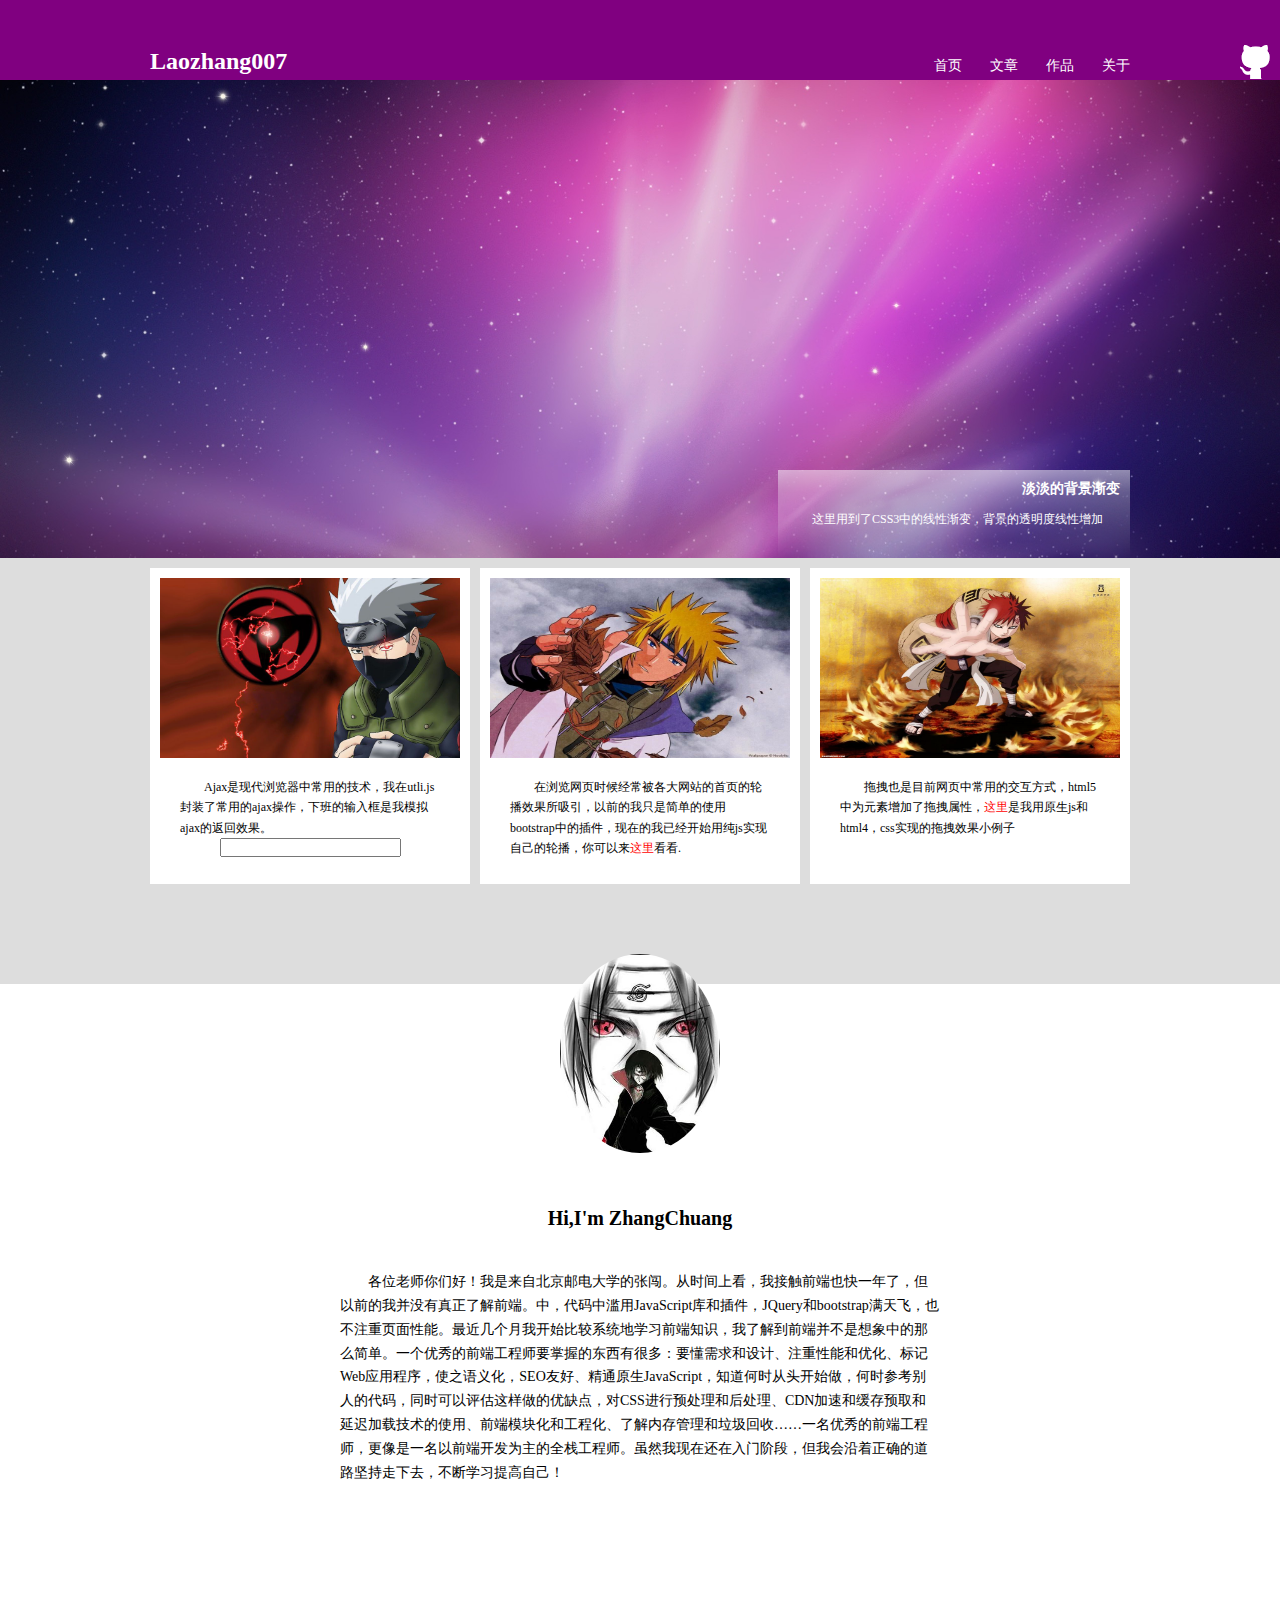
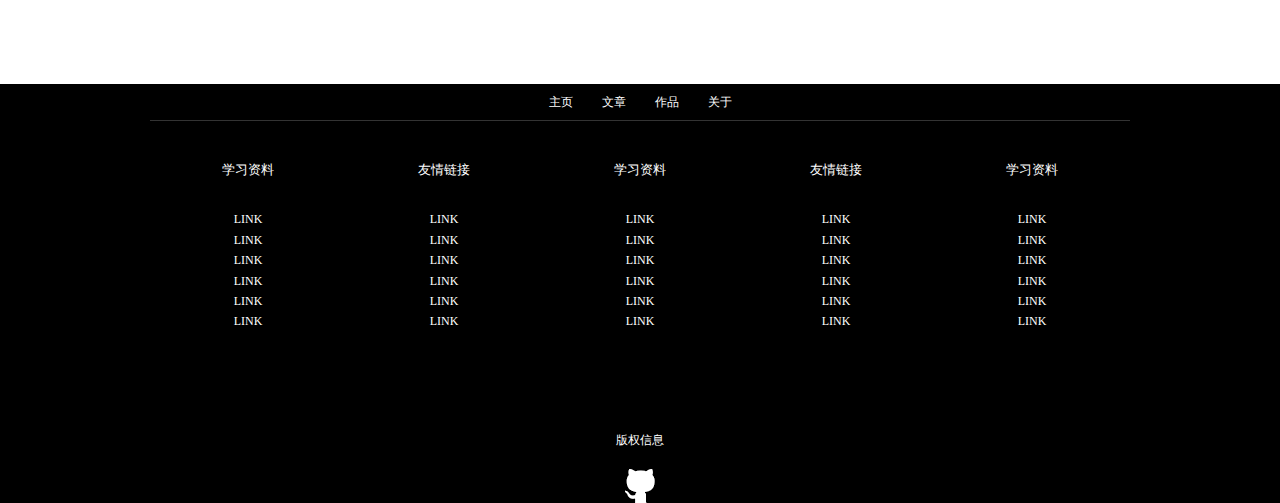
<file: index.html>
<!DOCTYPE html>
<html>
<head lang="en">
    <meta charset="UTF-8">
    <title>首页</title>
    <link href="css/style.css" rel="stylesheet" type="text/css"/>
    <link type="text/css" rel="stylesheet" href="css/task0002_4.css">
</head>
<body>
    <div class="header">
        <a class="github-icon" href="https://github.com/laozhang007" target="_blank"><img src="img/icon-github.png" alt="github-icon" border="0"></a>
        <div class="header-content">
            <h2>Laozhang007</h2>
            <ul>
                <li><a href="index.html">首页</a></li>
                <li><a href="blog.html">文章</a></li>
                <li><a href="gallery.html">作品</a></li>
                <li><a href="about.html">关于</a></li>
            </ul>
        </div>
    </div>

    <div class="banner">
        <img src="img/banner-bg.jpg" alt="banner" width=100% >
        <div class="banner-intro-wrap">
            <div class="banner-intro">
                <h1>淡淡的背景渐变</h1>
                <p>这里用到了CSS3中的线性渐变，背景的透明度线性增加</p>
            </div>
        </div>
    </div>

    <div class="main-content-wrap">
        <div class="main-content">
            <div class="main-content-column main-content-column-right">
                <img src="img/column1.jpg">
                <p>Ajax是现代浏览器中常用的技术，我在utli.js封装了常用的ajax操作，下班的输入框是我模拟ajax的返回效果。
                <input type="search" id="search-box" style="display: block">
    			<ul id="hint"></ul>
                </p>
                
            </div>
            <div class="main-content-column main-content-column-right">
                <img src="img/column2.jpg">
                <p>在浏览网页时候经常被各大网站的首页的轮播效果所吸引，以前的我只是简单的使用bootstrap中的插件，现在的我已经开始用纯js实现自己的轮播，你可以来<a href="./task0002_3.html" target='blank' style="color:red">这里</a>看看.</p>
            </div>
            <div class="main-content-column">
                <img src="img/column3.jpg">
                <p>拖拽也是目前网页中常用的交互方式，html5中为元素增加了拖拽属性，<a href="./task0002_5.html" style="color:red">这里</a>是我用原生js和html4，css实现的拖拽效果小例子</p>
            </div>
        </div>
    </div>

    <div class="self-intro">
        <img src="img/avatar.jpg" width="160px">
        <h1>Hi,I'm ZhangChuang</h1>
        <p>各位老师你们好！我是来自北京邮电大学的张闯。从时间上看，我接触前端也快一年了，但以前的我并没有真正了解前端。中，代码中滥用JavaScript库和插件，JQuery和bootstrap满天飞，也不注重页面性能。最近几个月我开始比较系统地学习前端知识，我了解到前端并不是想象中的那么简单。一个优秀的前端工程师要掌握的东西有很多：要懂需求和设计、注重性能和优化、标记Web应用程序，使之语义化，SEO友好、精通原生JavaScript，知道何时从头开始做，何时参考别人的代码，同时可以评估这样做的优缺点，对CSS进行预处理和后处理、CDN加速和缓存预取和延迟加载技术的使用、前端模块化和工程化、了解内存管理和垃圾回收……一名优秀的前端工程师，更像是一名以前端开发为主的全栈工程师。虽然我现在还在入门阶段，但我会沿着正确的道路坚持走下去，不断学习提高自己！</p>

    </div>

    <div class="footer">
        <div class="footer-nav">
            <a href="index.html">主页</a>
            <a href="blog.html">文章</a>
            <a href="gallery.html">作品</a>
            <a href="about.html">关于</a>
        </div>

        <div class="link-list">
            <div class="link-list-item">
                <p class="link-list-title">学习资料</p>
                <ul class="link-list-content">
                    <li><a href="">LINK</a></li>
                    <li><a href="">LINK</a></li>
                    <li><a href="">LINK</a></li>
                    <li><a href="">LINK</a></li>
                    <li><a href="">LINK</a></li>
                    <li><a href="">LINK</a></li>
                </ul>
            </div>
            <div class="link-list-item">
                <p class="link-list-title">友情链接</p>
                <ul class="link-list-content">
                    <li><a href="">LINK</a></li>
                    <li><a href="">LINK</a></li>
                    <li><a href="">LINK</a></li>
                    <li><a href="">LINK</a></li>
                    <li><a href="">LINK</a></li>
                    <li><a href="">LINK</a></li>
                </ul>
            </div>
            <div class="link-list-item">
                <p class="link-list-title">学习资料</p>
                <ul class="link-list-content">
                    <li><a href="">LINK</a></li>
                    <li><a href="">LINK</a></li>
                    <li><a href="">LINK</a></li>
                    <li><a href="">LINK</a></li>
                    <li><a href="">LINK</a></li>
                    <li><a href="">LINK</a></li>
                </ul>
            </div>
            <div class="link-list-item">
                <p class="link-list-title">友情链接</p>
                <ul class="link-list-content">
                    <li><a href="">LINK</a></li>
                    <li><a href="">LINK</a></li>
                    <li><a href="">LINK</a></li>
                    <li><a href="">LINK</a></li>
                    <li><a href="">LINK</a></li>
                    <li><a href="">LINK</a></li>
                </ul>
            </div>
            <div class="link-list-item">
                <p class="link-list-title">学习资料</p>
                <ul class="link-list-content">
                    <li><a href="">LINK</a></li>
                    <li><a href="">LINK</a></li>
                    <li><a href="">LINK</a></li>
                    <li><a href="">LINK</a></li>
                    <li><a href="">LINK</a></li>
                    <li><a href="">LINK</a></li>
                </ul>
            </div>
        </div>
        <div class="copyright">
            <p>版权信息</p>
            <a href="https://github.com/laozhang007" target="_blank"><img src="img/icon-github.png"></a>
        </div>
    </div>
	<script src="js/util.js"></script>
	<script src="js/task0002_4.js"></script>
</body>
</html>
</file>
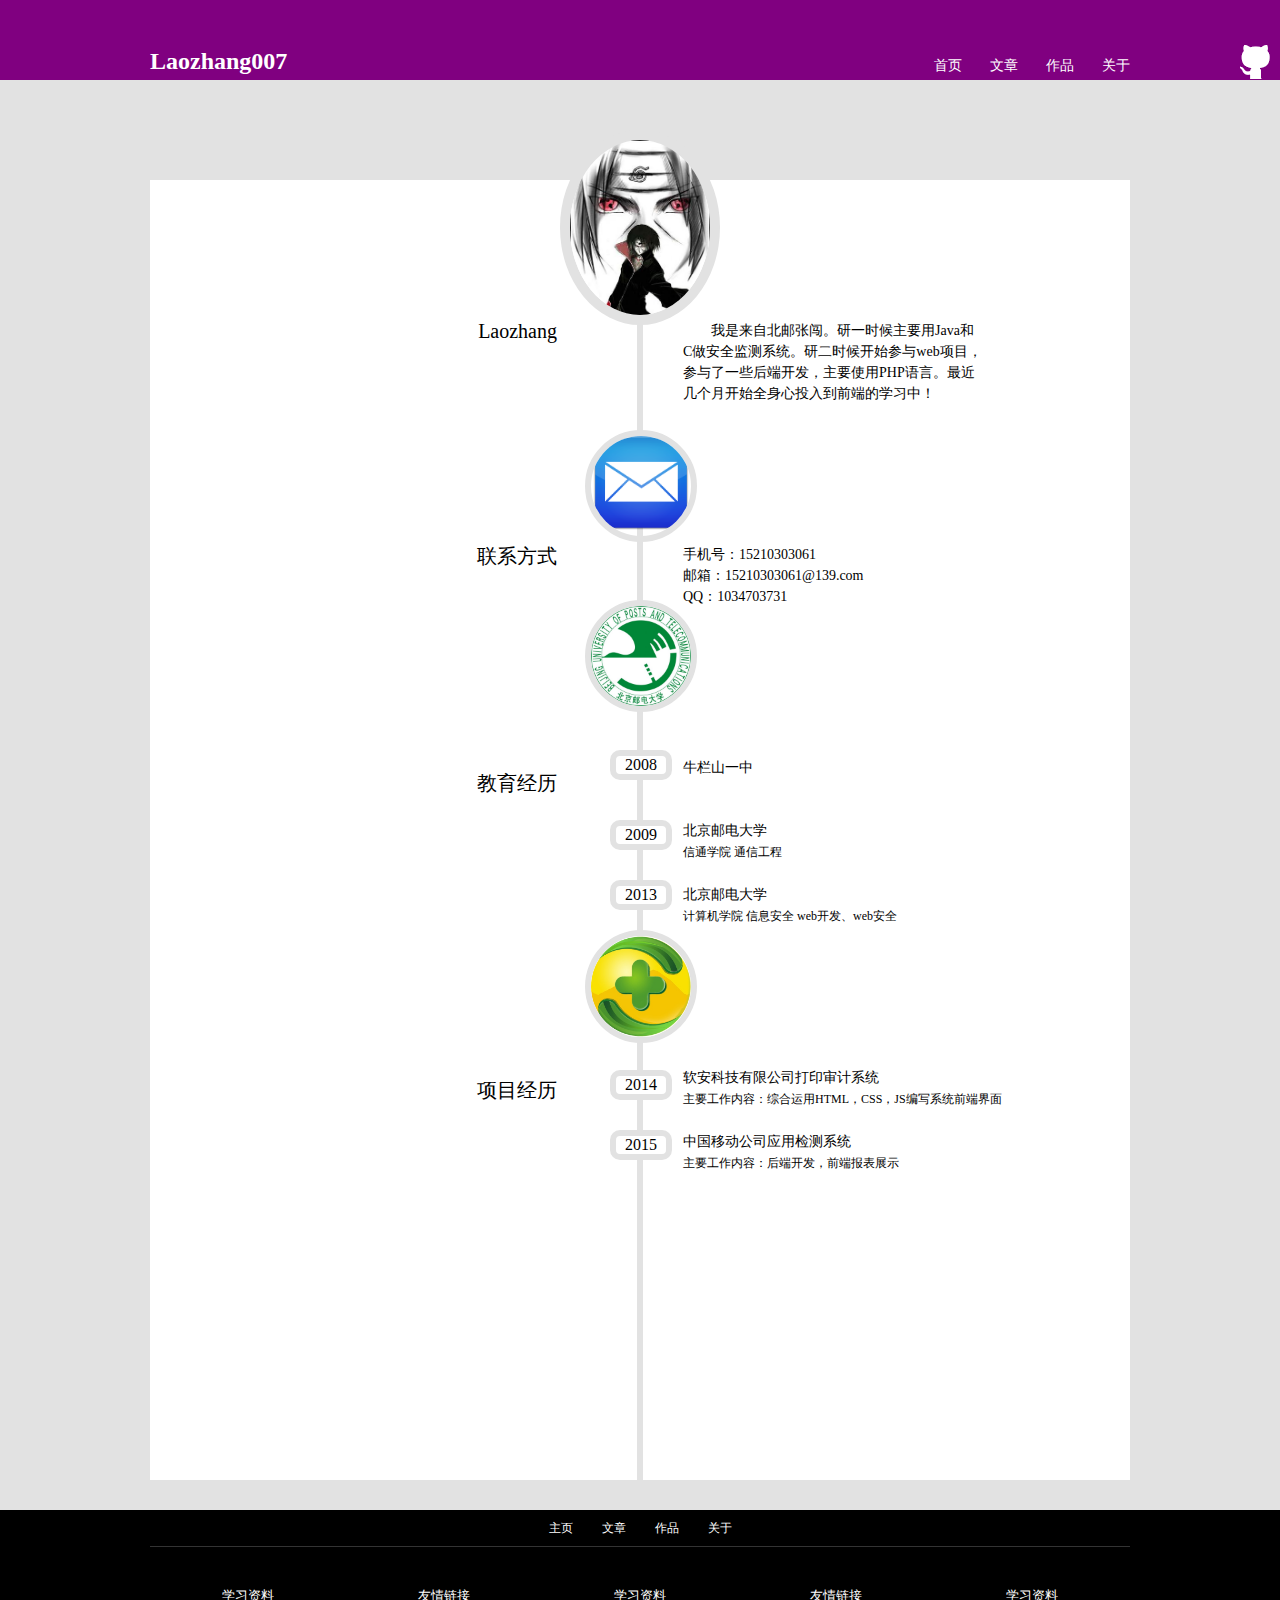
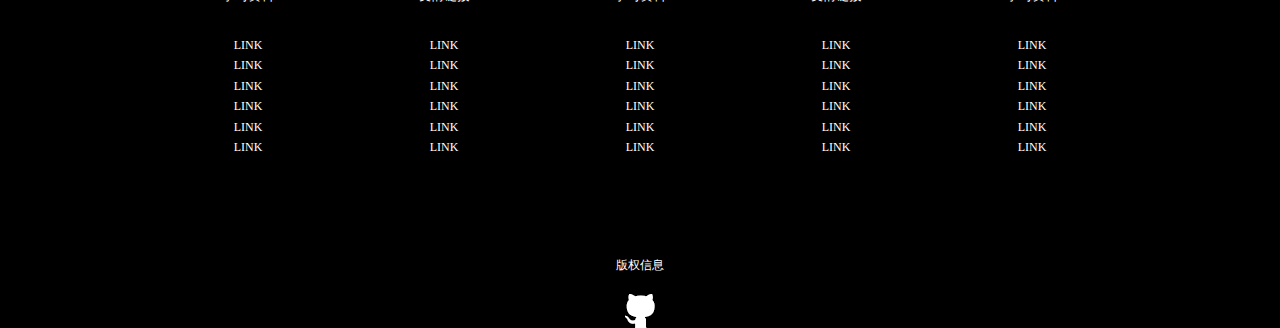
<file: about.html>
<!DOCTYPE html>
<html>
<head lang="en">
    <meta charset="UTF-8">
    <title>关于</title>
    <link href="css/style.css" rel="stylesheet" type="text/css"/>
</head>
<body>
    <div class="header">
        <a class="github-icon" href="https://github.com/laozhang007" target="_blank"><img src="img/icon-github.png" alt="github-icon" border="0"></a>
        <div class="header-content">
            <h2>Laozhang007</h2>
            <ul>
                <li><a href="index.html">首页</a></li>
                <li><a href="blog.html">文章</a></li>
                <li><a href="gallery.html">作品</a></li>
                <li><a href="about.html">关于</a></li>
            </ul>
        </div>
    </div>

    <div class="about-left">
        <p class="about-caption caption-name">Laozhang</p>
        <p class="about-caption caption-contact">联系方式</p>
        <p class="about-caption caption-education">教育经历</p>
        <p class="about-caption caption-experience">项目经历</p>
    </div>
    <div class="about-right">
        <p class="about-detail detail-name">我是来自北邮张闯。研一时候主要用Java和C做安全监测系统。研二时候开始参与web项目，参与了一些后端开发，主要使用PHP语言。最近几个月开始全身心投入到前端的学习中！</p>
        <p class="about-detail detail-contact">
            手机号：15210303061
            <br/>
            邮箱：15210303061@139.com
            <br/>
            QQ：1034703731
        </p>
        <p class="about-detail detail-education">
            牛栏山一中<br/><br/><br/>
            北京邮电大学<br/>
            <span class="education-major">信通学院 通信工程</span><br/><br/>
            北京邮电大学<br/>
            <span class="education-major">计算机学院 信息安全 web开发、web安全</span>
        </p>
        <p class="about-detail detail-experience">
            软安科技有限公司打印审计系统<br/>
            <span class="education-major">主要工作内容：综合运用HTML，CSS，JS编写系统前端界面</span><br/><br/>
            中国移动公司应用检测系统<br/>
            <span class="education-major">主要工作内容：后端开发，前端报表展示</span>
        </p>
    </div>
    <img class="about-img img-avatar" src="img/avatar.jpg">
    <img class="about-img img-contact" src="img/contact.png">
    <img class="about-img img-education" src="img/bupt.jpg">
    <img class="about-img img-experience" src="img/360.jpg">
    <div class="about-time time-senior">2008</div>
    <div class="about-time time-college">2009</div>
    <div class="about-time time-college2">2013</div>
    <div class="about-time time-experience">2014</div>
    <div class="about-time time-experience2">2015</div>

    <div class="footer">
        <div class="footer-nav">
            <a href="index.html">主页</a>
            <a href="blog.html">文章</a>
            <a href="gallery.html">作品</a>
            <a href="about.html">关于</a>
        </div>

        <div class="link-list">
            <div class="link-list-item">
                <p class="link-list-title">学习资料</p>
                <ul class="link-list-content">
                    <li><a href="">LINK</a></li>
                    <li><a href="">LINK</a></li>
                    <li><a href="">LINK</a></li>
                    <li><a href="">LINK</a></li>
                    <li><a href="">LINK</a></li>
                    <li><a href="">LINK</a></li>
                </ul>
            </div>
            <div class="link-list-item">
                <p class="link-list-title">友情链接</p>
                <ul class="link-list-content">
                    <li><a href="">LINK</a></li>
                    <li><a href="">LINK</a></li>
                    <li><a href="">LINK</a></li>
                    <li><a href="">LINK</a></li>
                    <li><a href="">LINK</a></li>
                    <li><a href="">LINK</a></li>
                </ul>
            </div>
            <div class="link-list-item">
                <p class="link-list-title">学习资料</p>
                <ul class="link-list-content">
                    <li><a href="">LINK</a></li>
                    <li><a href="">LINK</a></li>
                    <li><a href="">LINK</a></li>
                    <li><a href="">LINK</a></li>
                    <li><a href="">LINK</a></li>
                    <li><a href="">LINK</a></li>
                </ul>
            </div>
            <div class="link-list-item">
                <p class="link-list-title">友情链接</p>
                <ul class="link-list-content">
                    <li><a href="">LINK</a></li>
                    <li><a href="">LINK</a></li>
                    <li><a href="">LINK</a></li>
                    <li><a href="">LINK</a></li>
                    <li><a href="">LINK</a></li>
                    <li><a href="">LINK</a></li>
                </ul>
            </div>
            <div class="link-list-item">
                <p class="link-list-title">学习资料</p>
                <ul class="link-list-content">
                    <li><a href="">LINK</a></li>
                    <li><a href="">LINK</a></li>
                    <li><a href="">LINK</a></li>
                    <li><a href="">LINK</a></li>
                    <li><a href="">LINK</a></li>
                    <li><a href="">LINK</a></li>
                </ul>
            </div>
        </div>
        <div class="copyright">
            <p>版权信息</p>
            <a href="https://github.com/laozhang007" target="_blank"><img src="img/icon-github.png"></a>
        </div>
    </div>
</body>
</html>
</file>
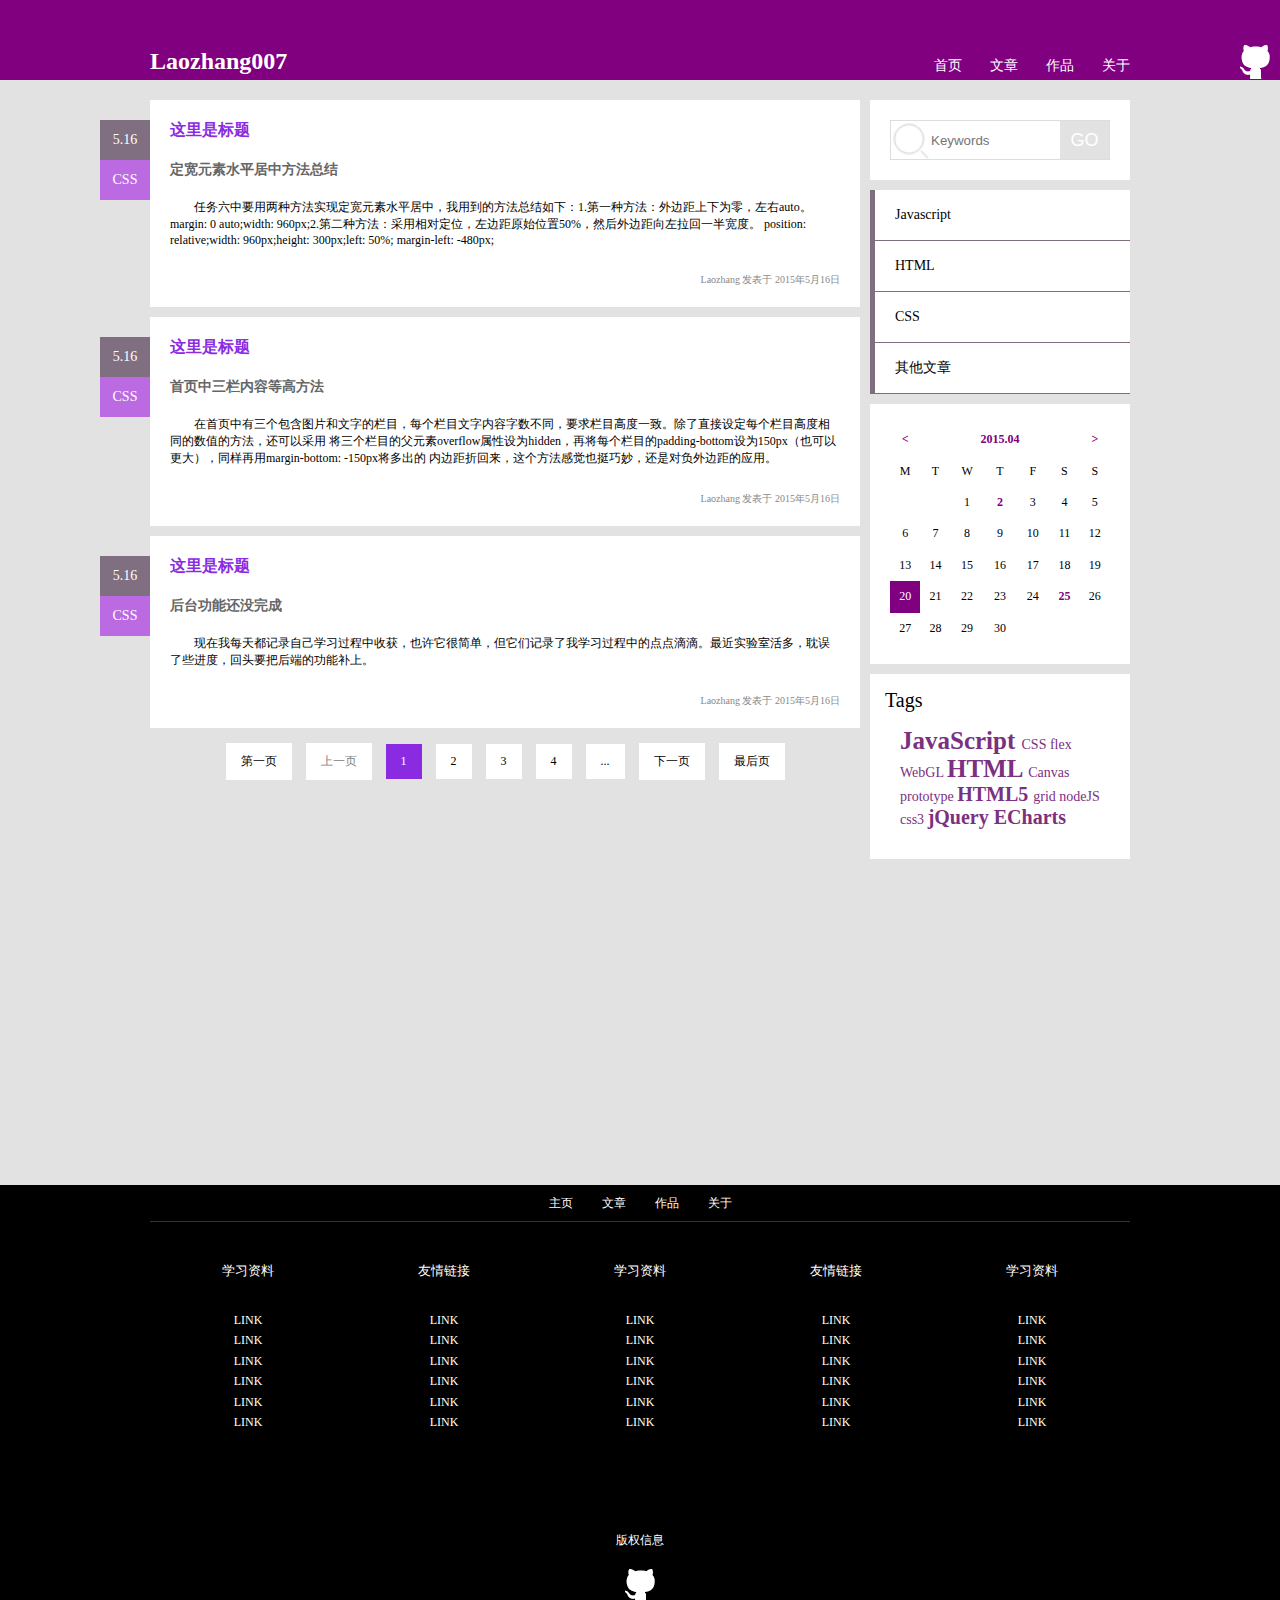
<file: blog.html>
<!DOCTYPE html>
<html>
<head lang="en">
    <meta charset="UTF-8">
    <title>博客</title>
    <link href="css/style.css" rel="stylesheet" type="text/css"/>
</head>
<body>
    <div class="header">
    <a class="github-icon" href="https://github.com/laozhang007" target="_blank"><img src="img/icon-github.png" alt="github-icon" border="0"></a>
    <div class="header-content">
        <h2>Laozhang007</h2>
        <ul>
            <li><a href="index.html">首页</a></li>
            <li><a href="blog.html">文章</a></li>
            <li><a href="gallery.html">作品</a></li>
            <li><a href="about.html">关于</a></li>
        </ul>
    </div>
</div>
    <div class="blog-wrap">
        <div class="blog-content">
            <div class="blog-list">
                <h1>这里是标题</h1>
                <h2>定宽元素水平居中方法总结</h2>
                <p>任务六中要用两种方法实现定宽元素水平居中，我用到的方法总结如下：1.第一种方法：外边距上下为零，左右auto。
                margin: 0 auto;width: 960px;2.第二种方法：采用相对定位，左边距原始位置50%，然后外边距向左拉回一半宽度。
                position: relative;width: 960px;height: 300px;left: 50%; margin-left: -480px;
                </p>
                <div class="blog-commit">Laozhang 发表于 2015年5月16日</div>
                <div class="blog-tag">
                    <div class="blog-tag-date">5.16</div>
                    <div class="blog-tag-type">CSS</div>
                </div>
            </div>
            <div class="blog-list">
                <h1>这里是标题</h1>
                <h2>首页中三栏内容等高方法</h2>
                <p>在首页中有三个包含图片和文字的栏目，每个栏目文字内容字数不同，要求栏目高度一致。除了直接设定每个栏目高度相同的数值的方法，还可以采用
                将三个栏目的父元素overflow属性设为hidden，再将每个栏目的padding-bottom设为150px（也可以更大），同样再用margin-bottom: -150px将多出的
                    内边距折回来，这个方法感觉也挺巧妙，还是对负外边距的应用。</p>
                <div class="blog-commit">Laozhang 发表于 2015年5月16日</div>
                <div class="blog-tag">
                    <div class="blog-tag-date">5.16</div>
                    <div class="blog-tag-type">CSS</div>
                </div>
            </div>
            <div class="blog-list">
                <h1>这里是标题</h1>
                <h2>后台功能还没完成</h2>
                <p>现在我每天都记录自己学习过程中收获，也许它很简单，但它们记录了我学习过程中的点点滴滴。最近实验室活多，耽误了些进度，回头要把后端的功能补上。</p>
                <div class="blog-commit">Laozhang 发表于 2015年5月16日</div>
                <div class="blog-tag">
                    <div class="blog-tag-date">5.16</div>
                    <div class="blog-tag-type">CSS</div>
                </div>
            </div>
            <ol class="blog-list-number">
                <li><a href="">第一页</a></li>
                <li><a href="javascript:void(0)" id="noclick">上一页</a></li>
                <li><a href="" id="selected">1</a></li>
                <li><a href="">2</a></li>
                <li><a href="">3</a></li>
                <li><a href="">4</a></li>
                <li><a href="">...</a></li>
                <li><a href="">下一页</a></li>
                <li><a href="">最后页</a></li>
            </ol>
        </div>

        <div class="blog-sidebar">
            <div class="blog-sidebar-item">
                <form >
                    <input id="keyword" type="text" placeholder="Keywords"/>
                    <input id="submit" type="submit" value="GO"/>
                </form>
            </div>
            <div class="blog-sidebar-item">
                <a href=""><div class="blog-sidebar-type">Javascript</div></a>
                <a href=""><div class="blog-sidebar-type">HTML</div></a>
                <a href=""><div class="blog-sidebar-type">CSS</div></a>
                <a href=""><div class="blog-sidebar-type">其他文章</div></a>
            </div>
            <div class="blog-sidebar-item">
                <table class="blog-siderbar-calendar">
                    <tr class="sidebar-calendar-bold" style="border-bottom: none;">
                        <td><</td>
                        <td></td>
                        <td colspan="3">2015.04</td>
                        <td></td>
                        <td>></td>
                    </tr>
                    <tr>
                        <td>M</td>
                        <td>T</td>
                        <td>W</td>
                        <td>T</td>
                        <td>F</td>
                        <td>S</td>
                        <td>S</td>
                    </tr>
                    <tr>
                        <td></td>
                        <td></td>
                        <td>1</td>
                        <td class="sidebar-calendar-bold">2</td>
                        <td>3</td>
                        <td>4</td>
                        <td>5</td>
                    </tr>
                    <tr>
                        <td>6</td>
                        <td>7</td>
                        <td>8</td>
                        <td>9</td>
                        <td>10</td>
                        <td>11</td>
                        <td>12</td>
                    </tr>
                    <tr>
                        <td>13</td>
                        <td>14</td>
                        <td>15</td>
                        <td>16</td>
                        <td>17</td>
                        <td >18</td>
                        <td>19</td>
                    </tr>
                    <tr>
                        <td class="sidebar-calendar-current">20</td>
                        <td>21</td>
                        <td>22</td>
                        <td >23</td>
                        <td>24</td>
                        <td class="sidebar-calendar-bold">25</td>
                        <td>26</td>
                    </tr>
                    <tr>
                        <td>27</td>
                        <td>28</td>
                        <td>29</td>
                        <td>30</td>
                        <td></td>
                        <td></td>
                        <td></td>
                    </tr>
                </table>

            </div>
            <div class="blog-sidebar-item sidebar-tag">
                <p class="sidebar-tag-title">Tags</p>
                <p class="sidebar-tag-item">
                    <span class="sidebar-tag-big">JavaScript </span>
                    <span class="sidebar-tag-less">CSS </span>
                    flex WebGL
                    <span class="sidebar-tag-big">HTML </span>
                    Canvas prototype
                    <span class="sidebar-tag-small">HTML5 </span>
                    grid nodeJS css3
                    <span class="sidebar-tag-small">jQuery </span>
                    <span class="sidebar-tag-small">ECharts </span>
                </p>

            </div>
        </div>
    </div>

    <div class="footer">
        <div class="footer-nav">
            <a href="index.html">主页</a>
            <a href="blog.html">文章</a>
            <a href="gallery.html">作品</a>
            <a href="about.html">关于</a>
        </div>

        <div class="link-list">
            <div class="link-list-item">
                <p class="link-list-title">学习资料</p>
                <ul class="link-list-content">
                    <li><a href="">LINK</a></li>
                    <li><a href="">LINK</a></li>
                    <li><a href="">LINK</a></li>
                    <li><a href="">LINK</a></li>
                    <li><a href="">LINK</a></li>
                    <li><a href="">LINK</a></li>
                </ul>
            </div>
            <div class="link-list-item">
                <p class="link-list-title">友情链接</p>
                <ul class="link-list-content">
                    <li><a href="">LINK</a></li>
                    <li><a href="">LINK</a></li>
                    <li><a href="">LINK</a></li>
                    <li><a href="">LINK</a></li>
                    <li><a href="">LINK</a></li>
                    <li><a href="">LINK</a></li>
                </ul>
            </div>
            <div class="link-list-item">
                <p class="link-list-title">学习资料</p>
                <ul class="link-list-content">
                    <li><a href="">LINK</a></li>
                    <li><a href="">LINK</a></li>
                    <li><a href="">LINK</a></li>
                    <li><a href="">LINK</a></li>
                    <li><a href="">LINK</a></li>
                    <li><a href="">LINK</a></li>
                </ul>
            </div>
            <div class="link-list-item">
                <p class="link-list-title">友情链接</p>
                <ul class="link-list-content">
                    <li><a href="">LINK</a></li>
                    <li><a href="">LINK</a></li>
                    <li><a href="">LINK</a></li>
                    <li><a href="">LINK</a></li>
                    <li><a href="">LINK</a></li>
                    <li><a href="">LINK</a></li>
                </ul>
            </div>
            <div class="link-list-item">
                <p class="link-list-title">学习资料</p>
                <ul class="link-list-content">
                    <li><a href="">LINK</a></li>
                    <li><a href="">LINK</a></li>
                    <li><a href="">LINK</a></li>
                    <li><a href="">LINK</a></li>
                    <li><a href="">LINK</a></li>
                    <li><a href="">LINK</a></li>
                </ul>
            </div>
        </div>
        <div class="copyright">
            <p>版权信息</p>
            <a href="https://github.com/laozhang007" target="_blank"><img src="img/icon-github.png"></a>
        </div>
    </div>


</body>
</html>
</file>
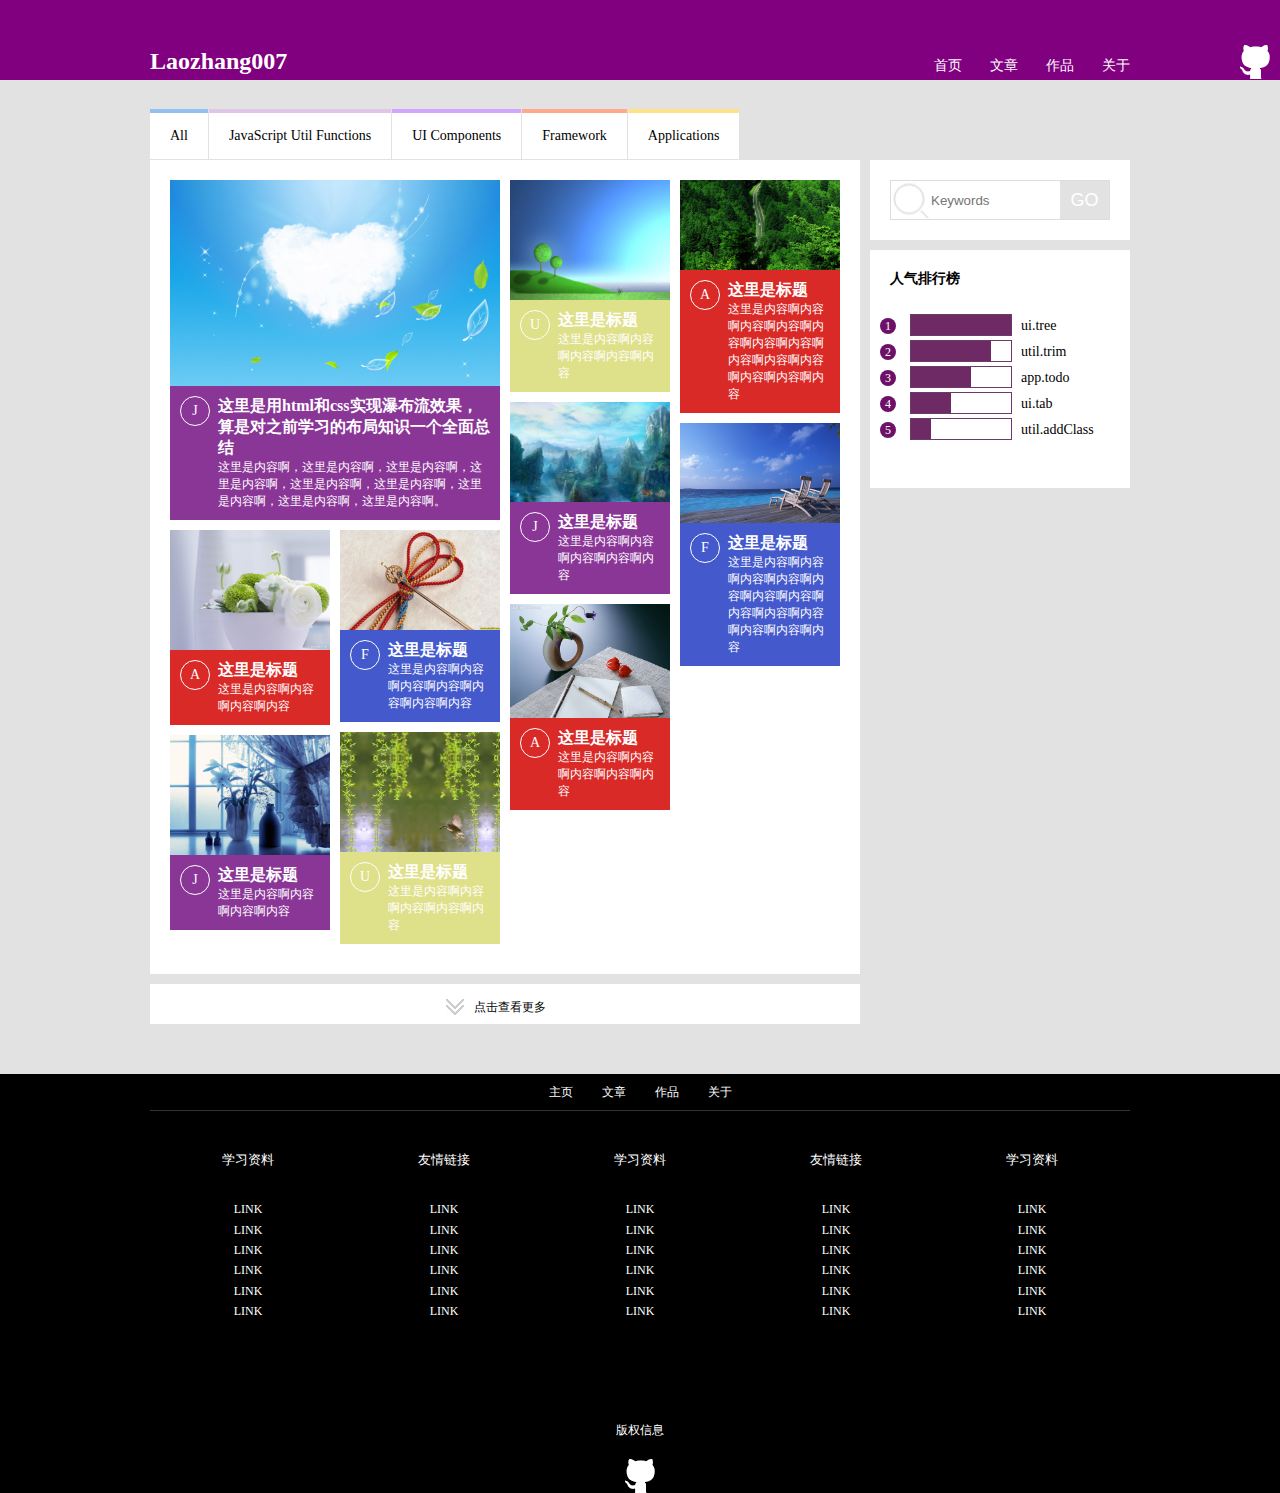
<file: gallery.html>
<!DOCTYPE html>
<html>
<head lang="en">
    <meta charset="UTF-8">
    <title>作品</title>
    <link href="css/style.css" rel="stylesheet" type="text/css"/>
</head>
<body>
    <div class="header">
        <a class="github-icon" href="https://github.com/laozhang007" target="_blank"><img src="img/icon-github.png" alt="github-icon" border="0"></a>
        <div class="header-content">
            <h2>Laozhang007</h2>
            <ul>
                <li><a href="index.html">首页</a></li>
                <li><a href="blog.html">文章</a></li>
                <li><a href="gallery.html">作品</a></li>
                <li><a href="about.html">关于</a></li>
            </ul>
        </div>
    </div>
    <div class="gallery-wrap">
        <div class="gallery-content">
            <div class="gallery-content-main">
                <ul>
                    <li style="width: 330px">
                        <img src="img/01.jpg" style="width: 330px;">
                        <div class="gallery-description-wrap description-bg-j">
                            <div class="gallery-description-type">J</div>
                            <h1>这里是用html和css实现瀑布流效果，算是对之前学习的布局知识一个全面总结</h1>
                            <p>这里是内容啊，这里是内容啊，这里是内容啊，这里是内容啊，这里是内容啊，这里是内容啊，这里是内容啊，这里是内容啊，这里是内容啊。</p>
                        </div>
                    </li>
                    <div>
                        <ul>
                            <li>
                                <img src="img/02.jpg">
                                <div class="gallery-description-wrap description-bg-a">
                                    <div class="gallery-description-type">A</div>
                                    <h1>这里是标题</h1>
                                    <p>这里是内容啊内容啊内容啊内容</p>
                                </div>
                            </li>
                            <li>
                                <img src="img/03.jpg">
                                <div class="gallery-description-wrap description-bg-j">
                                    <div class="gallery-description-type">J</div>
                                    <h1>这里是标题</h1>
                                    <p>这里是内容啊内容啊内容啊内容</p>
                                </div>
                            </li>
                        </ul>
                        <ul>
                            <li>
                                <img src="img/04.jpg">
                                <div class="gallery-description-wrap description-bg-f">
                                    <div class="gallery-description-type">F</div>
                                    <h1>这里是标题</h1>
                                    <p>这里是内容啊内容啊内容啊内容啊内容啊内容啊内容</p>
                                </div>
                            </li>
                            <li>
                                <img src="img/05.jpg">
                                <div class="gallery-description-wrap description-bg-u">
                                    <div class="gallery-description-type">U</div>
                                    <h1>这里是标题</h1>
                                    <p>这里是内容啊内容啊内容啊内容啊内容</p>
                                </div>
                            </li>
                        </ul>
                    </div>
                </ul>
                <ul>
                    <li>
                        <img src="img/06.jpg">
                        <div class="gallery-description-wrap description-bg-u">
                            <div class="gallery-description-type">U</div>
                            <h1>这里是标题</h1>
                            <p>这里是内容啊内容啊内容啊内容啊内容</p>
                        </div>
                    </li>
                    <li>
                        <img src="img/07.jpg">
                        <div class="gallery-description-wrap description-bg-j">
                            <div class="gallery-description-type">J</div>
                            <h1>这里是标题</h1>
                            <p>这里是内容啊内容啊内容啊内容啊内容</p>
                        </div>
                    </li>
                    <li>
                        <img src="img/08.jpg">
                        <div class="gallery-description-wrap description-bg-a">
                            <div class="gallery-description-type">A</div>
                            <h1>这里是标题</h1>
                            <p>这里是内容啊内容啊内容啊内容啊内容</p>
                        </div>
                    </li>
                </ul>
                <ul>
                    <li style="margin-right: 0;">
                        <img src="img/09.jpg">
                        <div class="gallery-description-wrap description-bg-a">
                            <div class="gallery-description-type">A</div>
                            <h1>这里是标题</h1>
                            <p>这里是内容啊内容啊内容啊内容啊内容啊内容啊内容啊内容啊内容啊内容啊内容啊内容啊内容</p>
                        </div>
                    </li>
                    <li style="margin-right: 0;">
                        <img src="img/10.jpg">
                        <div class="gallery-description-wrap description-bg-f">
                            <div class="gallery-description-type">F</div>
                            <h1>这里是标题</h1>
                            <p>这里是内容啊内容啊内容啊内容啊内容啊内容啊内容啊内容啊内容啊内容啊内容啊内容啊内容</p>
                        </div>
                    </li>
                </ul>
            </div>
            <div class="gallery-tab">
                <div class="gallery-tab-item gallery-tab-all"><a href="" style="color: #000;">All</a></div>
                <div class="gallery-tab-item gallery-tab-js"><a href="" style="color: #000;">JavaScript Util Functions</a></div>
                <div class="gallery-tab-item gallery-tab-ui"><a href="" style="color: #000;">UI Components</a></div>
                <div class="gallery-tab-item gallery-tab-framework"><a href="" style="color: #000;">Framework</a></div>
                <div class="gallery-tab-item gallery-tab-app"><a href="" style="color: #000;">Applications</a></div>
            </div>
            <a href="" style="color: #000;"><div class="gallery-bottom"><img src="img/icon-more.jpg"/><span>点击查看更多</span></div></a>
        </div>
        <div class="blog-sidebar">
            <div class="blog-sidebar-item">
                <form >
                    <input id="keyword" type="text" placeholder="Keywords"/>
                    <input id="submit" type="submit" value="GO"/>
                </form>
            </div>
            <div class="blog-sidebar-item">
                <h3>人气排行榜</h3>
                <div class="ranking-item-wrap">
                    <div class="ranking-item">
                        <div class="ranking-num">1</div>
                        <div class="ranking-bar-wrap">
                            <div class="ranking-bar" style="width: 100%;"></div>
                        </div>
                        <span style="font-size: 14px;">ui.tree</span>
                    </div>
                    <div class="ranking-item">
                        <div class="ranking-num">2</div>
                        <div class="ranking-bar-wrap">
                            <div class="ranking-bar" style="width: 80%;"></div>
                        </div>
                        <span style="font-size: 14px;">util.trim</span>
                    </div>
                    <div class="ranking-item">
                        <div class="ranking-num">3</div>
                        <div class="ranking-bar-wrap">
                            <div class="ranking-bar" style="width: 60%;"></div>
                        </div>
                        <span style="font-size: 14px;">app.todo</span>
                    </div>
                    <div class="ranking-item">
                        <div class="ranking-num">4</div>
                        <div class="ranking-bar-wrap">
                            <div class="ranking-bar" style="width: 40%;"></div>
                        </div>
                        <span style="font-size: 14px;">ui.tab</span>
                    </div>
                    <div class="ranking-item">
                        <div class="ranking-num">5</div>
                        <div class="ranking-bar-wrap">
                            <div class="ranking-bar" style="width: 20%;"></div>
                        </div>
                        <span style="font-size: 14px;">util.addClass</span>
                    </div>
                </div>
            </div>
        </div>
    </div>
    <div class="footer">
        <div class="footer-nav">
            <a href="index.html">主页</a>
            <a href="blog.html">文章</a>
            <a href="gallery.html">作品</a>
            <a href="about.html">关于</a>
        </div>

        <div class="link-list">
            <div class="link-list-item">
                <p class="link-list-title">学习资料</p>
                <ul class="link-list-content">
                    <li><a href="">LINK</a></li>
                    <li><a href="">LINK</a></li>
                    <li><a href="">LINK</a></li>
                    <li><a href="">LINK</a></li>
                    <li><a href="">LINK</a></li>
                    <li><a href="">LINK</a></li>
                </ul>
            </div>
            <div class="link-list-item">
                <p class="link-list-title">友情链接</p>
                <ul class="link-list-content">
                    <li><a href="">LINK</a></li>
                    <li><a href="">LINK</a></li>
                    <li><a href="">LINK</a></li>
                    <li><a href="">LINK</a></li>
                    <li><a href="">LINK</a></li>
                    <li><a href="">LINK</a></li>
                </ul>
            </div>
            <div class="link-list-item">
                <p class="link-list-title">学习资料</p>
                <ul class="link-list-content">
                    <li><a href="">LINK</a></li>
                    <li><a href="">LINK</a></li>
                    <li><a href="">LINK</a></li>
                    <li><a href="">LINK</a></li>
                    <li><a href="">LINK</a></li>
                    <li><a href="">LINK</a></li>
                </ul>
            </div>
            <div class="link-list-item">
                <p class="link-list-title">友情链接</p>
                <ul class="link-list-content">
                    <li><a href="">LINK</a></li>
                    <li><a href="">LINK</a></li>
                    <li><a href="">LINK</a></li>
                    <li><a href="">LINK</a></li>
                    <li><a href="">LINK</a></li>
                    <li><a href="">LINK</a></li>
                </ul>
            </div>
            <div class="link-list-item">
                <p class="link-list-title">学习资料</p>
                <ul class="link-list-content">
                    <li><a href="">LINK</a></li>
                    <li><a href="">LINK</a></li>
                    <li><a href="">LINK</a></li>
                    <li><a href="">LINK</a></li>
                    <li><a href="">LINK</a></li>
                    <li><a href="">LINK</a></li>
                </ul>
            </div>
        </div>
        <div class="copyright">
            <p>版权信息</p>
            <a href="https://github.com/laozhang007" target="_blank"><img src="img/icon-github.png"></a>
        </div>
    </div>
</body>
</html>
</file>
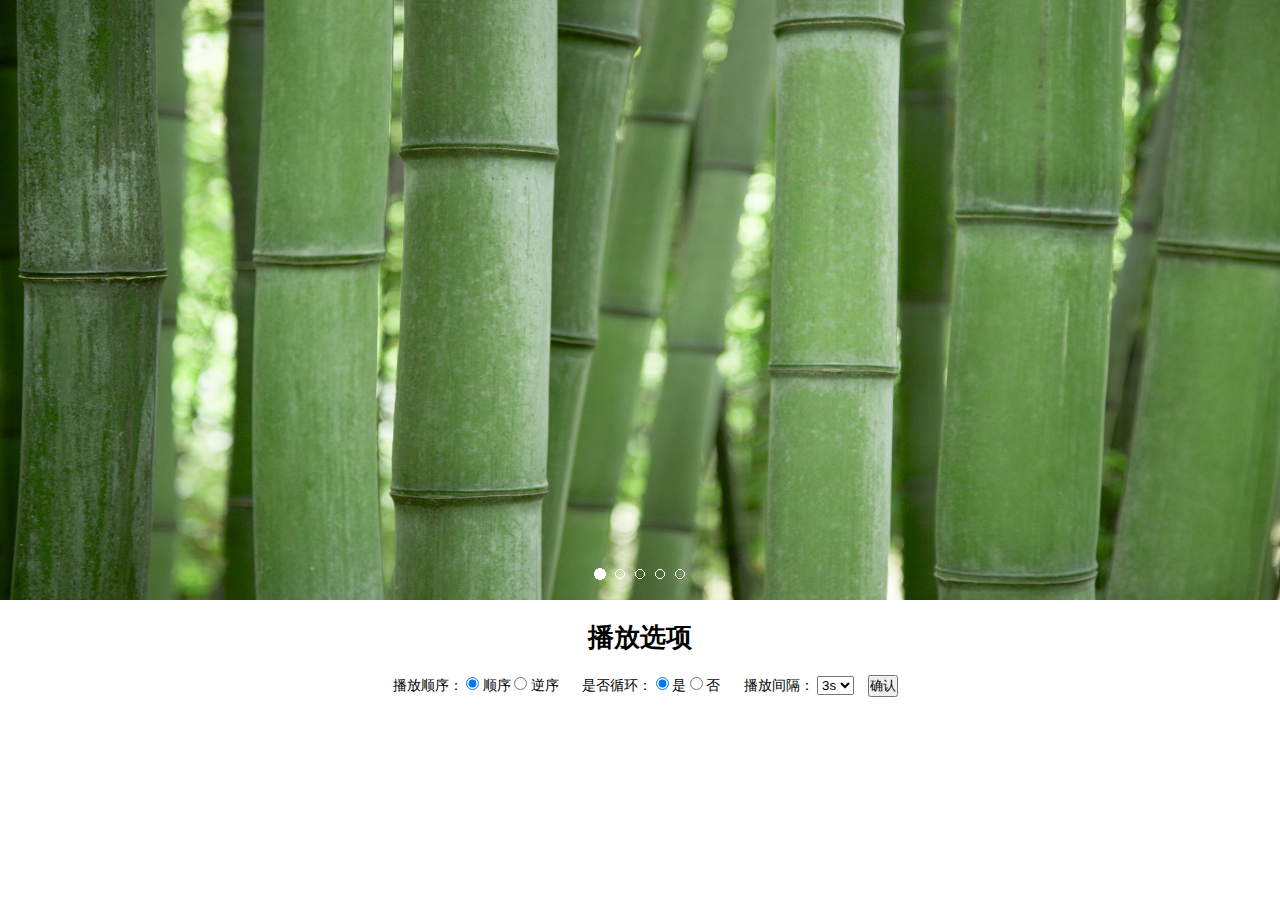
<file: task0002_3.html>
<!DOCTYPE html>
<html lang="en">
<head>
    <meta charset="UTF-8">
    <title>轮播图</title>
    <link rel="stylesheet" href="css/task0002_3.css">
</head>
<body>
<div id="myCarousel">
    <div class="container">
        <div class="item"><img src="img/slide-01.jpg" alt="slide01"></div>
        <div class="item"><img src="img/slide-02.jpg" alt="slide02"></div>
        <div class="item"><img src="img/slide-03.jpg" alt="slide03"></div>
        <div class="item"><img src="img/slide-04.jpg" alt="slide04"></div>
        <div class="item"><img src="img/slide-05.jpg" alt="slide05"></div>
    </div>
</div>
<div id="controlPanel">
    <h2>播放选项</h2>
    <label>播放顺序：
        <input type="radio" name="order" value="0" checked="checked"/> 顺序
        <input type="radio" name="order" value="1" /> 逆序
    </label>

    <label>是否循环：
        <input type="radio" name="isloop" value="0" checked="checked"/> 是
        <input type="radio" name="isloop" value="1" /> 否
    </label>

    <label>播放间隔：
        <select id="playTime">
            <option value=1000>1s</option>
            <option value=2000>2s</option>
            <option value=3000 selected="selected">3s</option>
            <option value=4000>4s</option>
            <option value=5000>5s</option>
        </select>
    </label>
    <input id="submmit" type="button" value="确认"/>
</div>
<script type="text/javascript" src="js/util.js"></script>
<script type="text/javascript" src="js/task0002_3.js"></script>
</body>
</html>
</file>
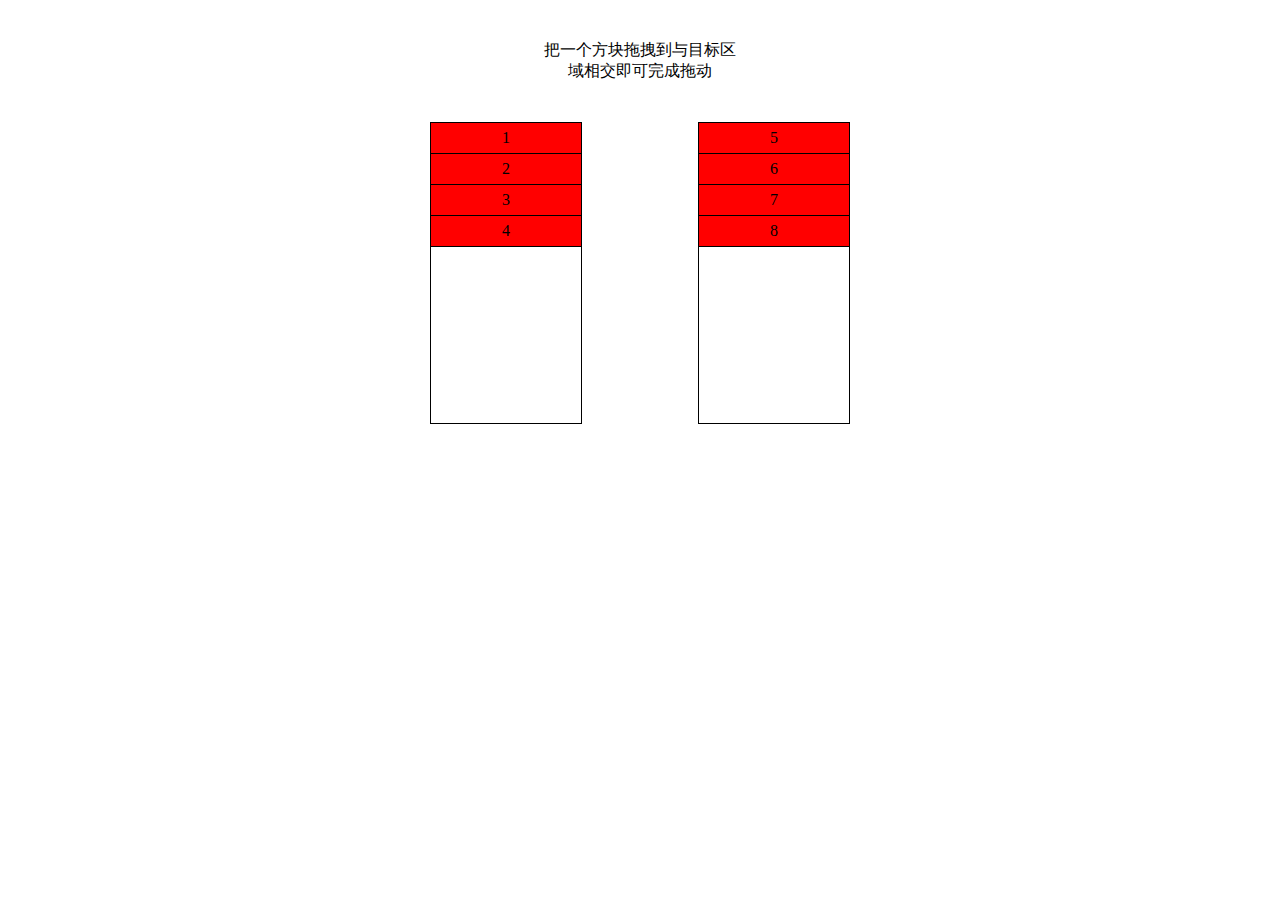
<file: task0002_5.html>
<!DOCTYPE html>
<html>
<head lang="en">
    <meta charset="UTF-8">
    <title>拖拽效果</title>
    <link type="text/css" rel="stylesheet" href="css/task0002_5.css"/>
</head>
<body>
<div id="hint">
    把一个方块拖拽到与目标区域相交即可完成拖动
</div>
<div id="container">
    <ul class="box fl">
        <li>1</li>
        <li>2</li>
        <li>3</li>
        <li>4</li>
    </ul>
    <ul class="box fr">
        <li>5</li>
        <li>6</li>
        <li>7</li>
        <li>8</li>
    </ul>
</div>
<script src="js/util.js"></script>
<script src="js/task0002_5.js"></script>
</body>
</html>
</file>
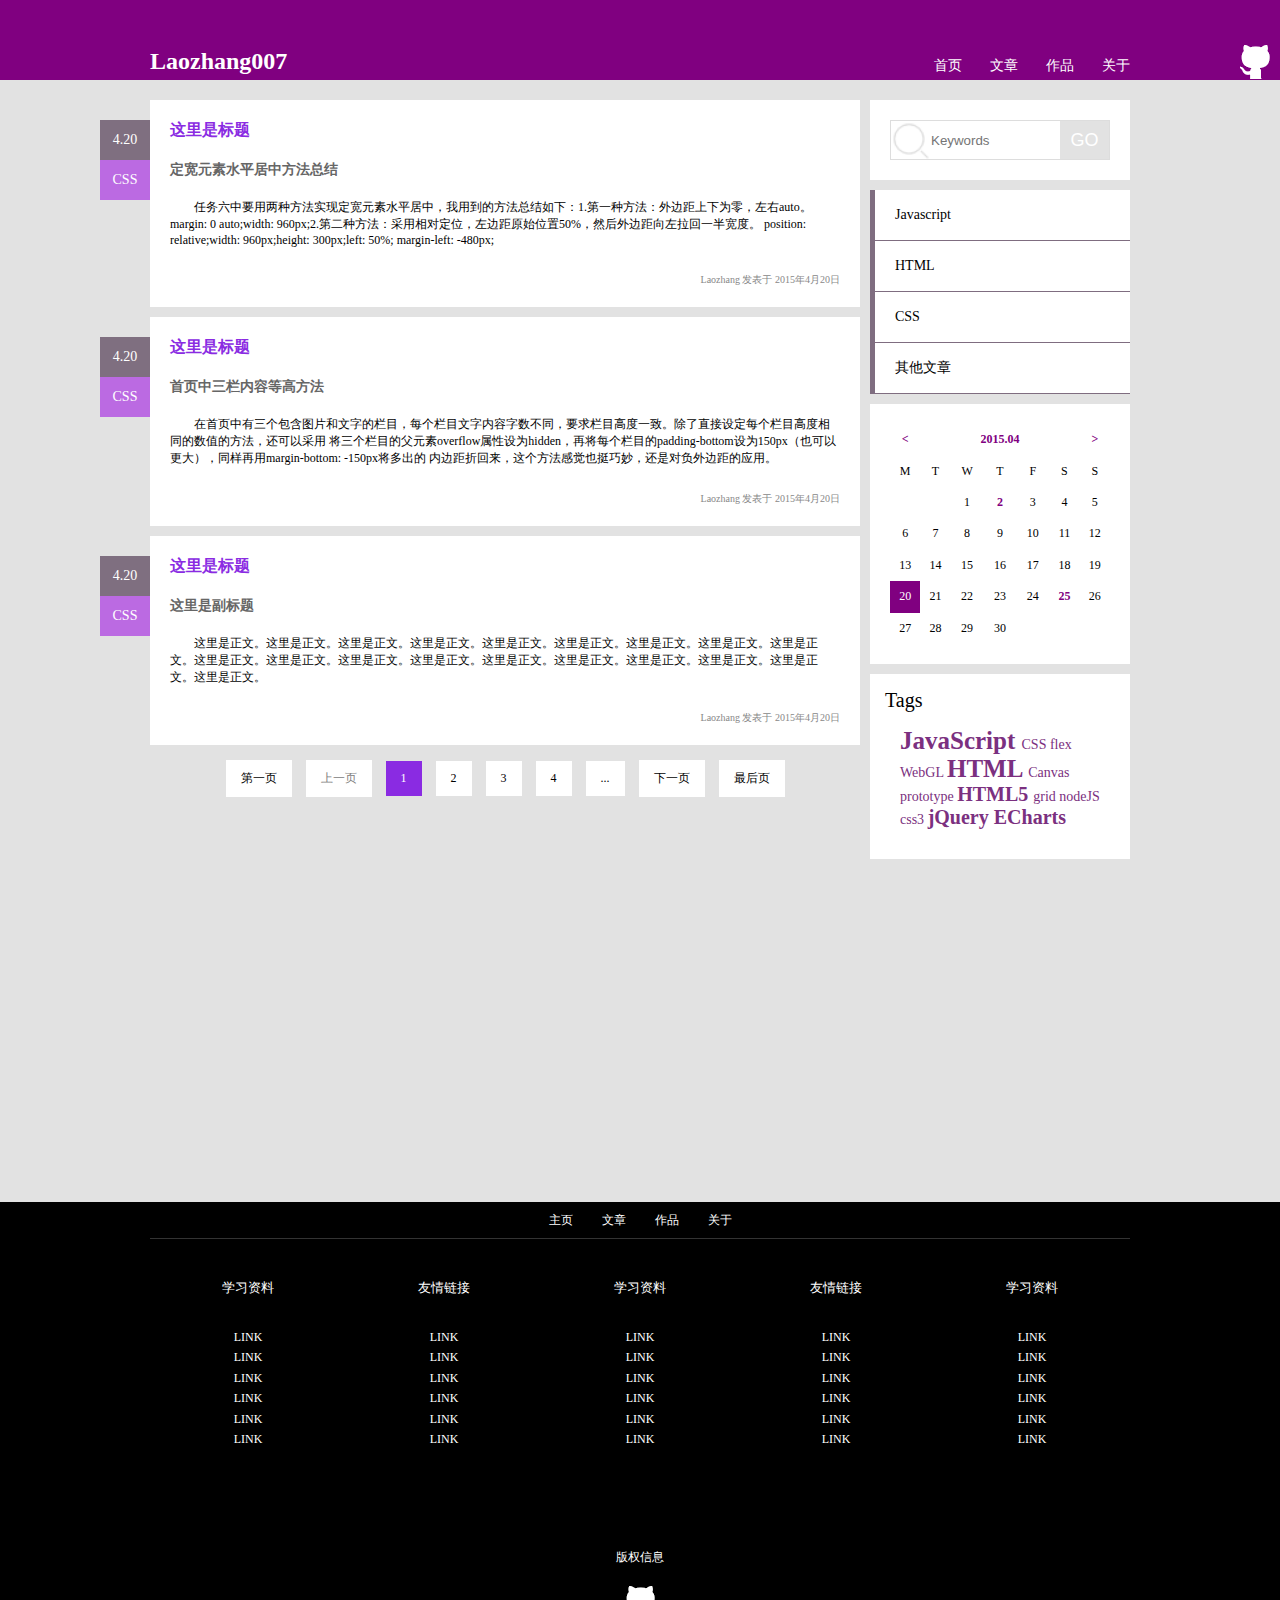
<file: laozhang007/blog.html>
<!DOCTYPE html>
<html>
<head lang="en">
    <meta charset="UTF-8">
    <title>博客</title>
    <link href="css/style.css" rel="stylesheet" type="text/css"/>
</head>
<body>
    <div class="header">
    <a class="github-icon" href="https://github.com/laozhang007" target="_blank"><img src="img/icon-github.png" alt="github-icon" border="0"></a>
    <div class="header-content">
        <h2>Laozhang007</h2>
        <ul>
            <li><a href="index.html">首页</a></li>
            <li><a href="blog.html">文章</a></li>
            <li><a href="gallery.html">作品</a></li>
            <li><a href="about.html">关于</a></li>
        </ul>
    </div>
</div>
    <div class="blog-wrap">
        <div class="blog-content">
            <div class="blog-list">
                <h1>这里是标题</h1>
                <h2>定宽元素水平居中方法总结</h2>
                <p>任务六中要用两种方法实现定宽元素水平居中，我用到的方法总结如下：1.第一种方法：外边距上下为零，左右auto。
                margin: 0 auto;width: 960px;2.第二种方法：采用相对定位，左边距原始位置50%，然后外边距向左拉回一半宽度。
                position: relative;width: 960px;height: 300px;left: 50%; margin-left: -480px;
                </p>
                <div class="blog-commit">Laozhang 发表于 2015年4月20日</div>
                <div class="blog-tag">
                    <div class="blog-tag-date">4.20</div>
                    <div class="blog-tag-type">CSS</div>
                </div>
            </div>
            <div class="blog-list">
                <h1>这里是标题</h1>
                <h2>首页中三栏内容等高方法</h2>
                <p>在首页中有三个包含图片和文字的栏目，每个栏目文字内容字数不同，要求栏目高度一致。除了直接设定每个栏目高度相同的数值的方法，还可以采用
                将三个栏目的父元素overflow属性设为hidden，再将每个栏目的padding-bottom设为150px（也可以更大），同样再用margin-bottom: -150px将多出的
                    内边距折回来，这个方法感觉也挺巧妙，还是对负外边距的应用。</p>
                <div class="blog-commit">Laozhang 发表于 2015年4月20日</div>
                <div class="blog-tag">
                    <div class="blog-tag-date">4.20</div>
                    <div class="blog-tag-type">CSS</div>
                </div>
            </div>
            <div class="blog-list">
                <h1>这里是标题</h1>
                <h2>这里是副标题</h2>
                <p>这里是正文。这里是正文。这里是正文。这里是正文。这里是正文。这里是正文。这里是正文。这里是正文。这里是正文。这里是正文。这里是正文。这里是正文。这里是正文。这里是正文。这里是正文。这里是正文。这里是正文。这里是正文。这里是正文。</p>
                <div class="blog-commit">Laozhang 发表于 2015年4月20日</div>
                <div class="blog-tag">
                    <div class="blog-tag-date">4.20</div>
                    <div class="blog-tag-type">CSS</div>
                </div>
            </div>
            <ol class="blog-list-number">
                <li><a href="">第一页</a></li>
                <li><a href="javascript:void(0)" id="noclick">上一页</a></li>
                <li><a href="" id="selected">1</a></li>
                <li><a href="">2</a></li>
                <li><a href="">3</a></li>
                <li><a href="">4</a></li>
                <li><a href="">...</a></li>
                <li><a href="">下一页</a></li>
                <li><a href="">最后页</a></li>
            </ol>
        </div>

        <div class="blog-sidebar">
            <div class="blog-sidebar-item">
                <form >
                    <input id="keyword" type="text" placeholder="Keywords"/>
                    <input id="submit" type="submit" value="GO"/>
                </form>
            </div>
            <div class="blog-sidebar-item">
                <a href=""><div class="blog-sidebar-type">Javascript</div></a>
                <a href=""><div class="blog-sidebar-type">HTML</div></a>
                <a href=""><div class="blog-sidebar-type">CSS</div></a>
                <a href=""><div class="blog-sidebar-type">其他文章</div></a>
            </div>
            <div class="blog-sidebar-item">
                <table class="blog-siderbar-calendar">
                    <tr class="sidebar-calendar-bold" style="border-bottom: none;">
                        <td><</td>
                        <td></td>
                        <td colspan="3">2015.04</td>
                        <td></td>
                        <td>></td>
                    </tr>
                    <tr>
                        <td>M</td>
                        <td>T</td>
                        <td>W</td>
                        <td>T</td>
                        <td>F</td>
                        <td>S</td>
                        <td>S</td>
                    </tr>
                    <tr>
                        <td></td>
                        <td></td>
                        <td>1</td>
                        <td class="sidebar-calendar-bold">2</td>
                        <td>3</td>
                        <td>4</td>
                        <td>5</td>
                    </tr>
                    <tr>
                        <td>6</td>
                        <td>7</td>
                        <td>8</td>
                        <td>9</td>
                        <td>10</td>
                        <td>11</td>
                        <td>12</td>
                    </tr>
                    <tr>
                        <td>13</td>
                        <td>14</td>
                        <td>15</td>
                        <td>16</td>
                        <td>17</td>
                        <td >18</td>
                        <td>19</td>
                    </tr>
                    <tr>
                        <td class="sidebar-calendar-current">20</td>
                        <td>21</td>
                        <td>22</td>
                        <td >23</td>
                        <td>24</td>
                        <td class="sidebar-calendar-bold">25</td>
                        <td>26</td>
                    </tr>
                    <tr>
                        <td>27</td>
                        <td>28</td>
                        <td>29</td>
                        <td>30</td>
                        <td></td>
                        <td></td>
                        <td></td>
                    </tr>
                </table>

            </div>
            <div class="blog-sidebar-item sidebar-tag">
                <p class="sidebar-tag-title">Tags</p>
                <p class="sidebar-tag-item">
                    <span class="sidebar-tag-big">JavaScript </span>
                    <span class="sidebar-tag-less">CSS </span>
                    flex WebGL
                    <span class="sidebar-tag-big">HTML </span>
                    Canvas prototype
                    <span class="sidebar-tag-small">HTML5 </span>
                    grid nodeJS css3
                    <span class="sidebar-tag-small">jQuery </span>
                    <span class="sidebar-tag-small">ECharts </span>
                </p>

            </div>
        </div>
    </div>

    <div class="footer">
        <div class="footer-nav">
            <a href="index.html">主页</a>
            <a href="blog.html">文章</a>
            <a href="gallery.html">作品</a>
            <a href="about.html">关于</a>
        </div>

        <div class="link-list">
            <div class="link-list-item">
                <p class="link-list-title">学习资料</p>
                <ul class="link-list-content">
                    <li><a href="">LINK</a></li>
                    <li><a href="">LINK</a></li>
                    <li><a href="">LINK</a></li>
                    <li><a href="">LINK</a></li>
                    <li><a href="">LINK</a></li>
                    <li><a href="">LINK</a></li>
                </ul>
            </div>
            <div class="link-list-item">
                <p class="link-list-title">友情链接</p>
                <ul class="link-list-content">
                    <li><a href="">LINK</a></li>
                    <li><a href="">LINK</a></li>
                    <li><a href="">LINK</a></li>
                    <li><a href="">LINK</a></li>
                    <li><a href="">LINK</a></li>
                    <li><a href="">LINK</a></li>
                </ul>
            </div>
            <div class="link-list-item">
                <p class="link-list-title">学习资料</p>
                <ul class="link-list-content">
                    <li><a href="">LINK</a></li>
                    <li><a href="">LINK</a></li>
                    <li><a href="">LINK</a></li>
                    <li><a href="">LINK</a></li>
                    <li><a href="">LINK</a></li>
                    <li><a href="">LINK</a></li>
                </ul>
            </div>
            <div class="link-list-item">
                <p class="link-list-title">友情链接</p>
                <ul class="link-list-content">
                    <li><a href="">LINK</a></li>
                    <li><a href="">LINK</a></li>
                    <li><a href="">LINK</a></li>
                    <li><a href="">LINK</a></li>
                    <li><a href="">LINK</a></li>
                    <li><a href="">LINK</a></li>
                </ul>
            </div>
            <div class="link-list-item">
                <p class="link-list-title">学习资料</p>
                <ul class="link-list-content">
                    <li><a href="">LINK</a></li>
                    <li><a href="">LINK</a></li>
                    <li><a href="">LINK</a></li>
                    <li><a href="">LINK</a></li>
                    <li><a href="">LINK</a></li>
                    <li><a href="">LINK</a></li>
                </ul>
            </div>
        </div>
        <div class="copyright">
            <p>版权信息</p>
            <a href="https://github.com/laozhang007" target="_blank"><img src="img/icon-github.png"></a>
        </div>
    </div>


</body>
</html>
</file>
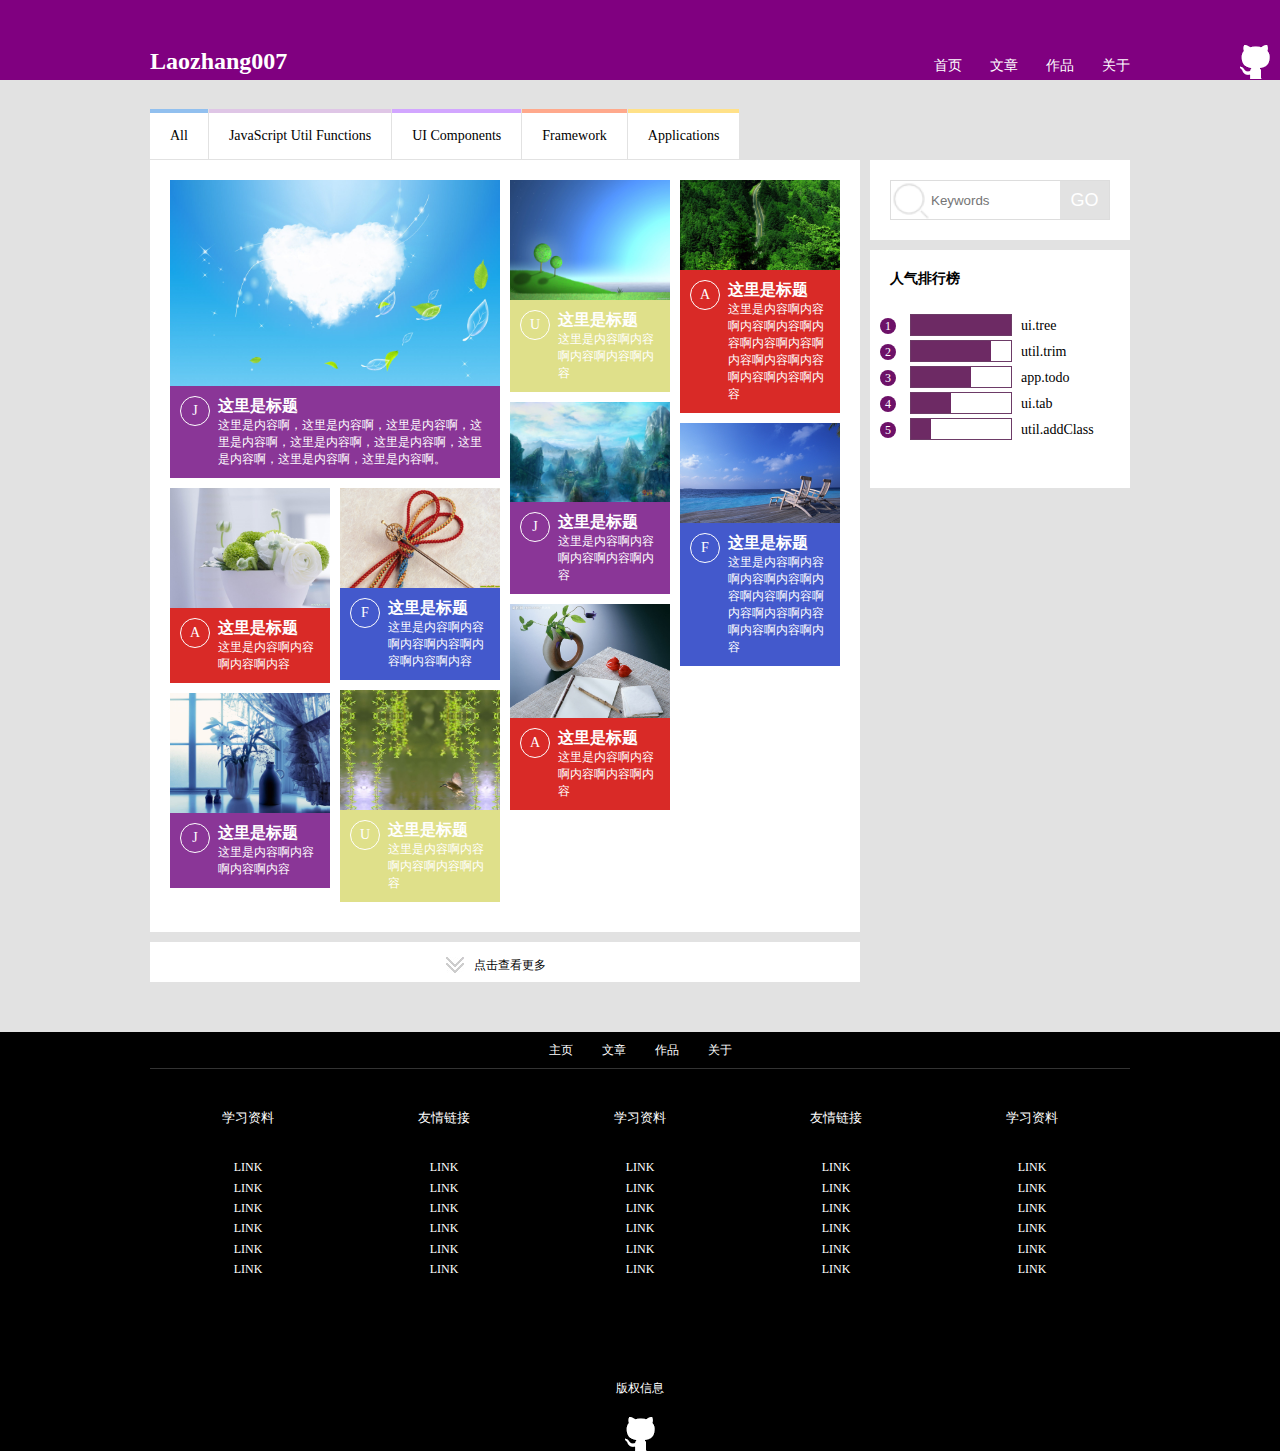
<file: laozhang007/gallery.html>
<!DOCTYPE html>
<html>
<head lang="en">
    <meta charset="UTF-8">
    <title>作品</title>
    <link href="css/style.css" rel="stylesheet" type="text/css"/>
</head>
<body>
    <div class="header">
        <a class="github-icon" href="https://github.com/laozhang007" target="_blank"><img src="img/icon-github.png" alt="github-icon" border="0"></a>
        <div class="header-content">
            <h2>Laozhang007</h2>
            <ul>
                <li><a href="index.html">首页</a></li>
                <li><a href="blog.html">文章</a></li>
                <li><a href="gallery.html">作品</a></li>
                <li><a href="about.html">关于</a></li>
            </ul>
        </div>
    </div>
    <div class="gallery-wrap">
        <div class="gallery-content">
            <div class="gallery-content-main">
                <ul>
                    <li style="width: 330px">
                        <img src="img/01.jpg" style="width: 330px;">
                        <div class="gallery-description-wrap description-bg-j">
                            <div class="gallery-description-type">J</div>
                            <h1>这里是标题</h1>
                            <p>这里是内容啊，这里是内容啊，这里是内容啊，这里是内容啊，这里是内容啊，这里是内容啊，这里是内容啊，这里是内容啊，这里是内容啊。</p>
                        </div>
                    </li>
                    <div>
                        <ul>
                            <li>
                                <img src="img/02.jpg">
                                <div class="gallery-description-wrap description-bg-a">
                                    <div class="gallery-description-type">A</div>
                                    <h1>这里是标题</h1>
                                    <p>这里是内容啊内容啊内容啊内容</p>
                                </div>
                            </li>
                            <li>
                                <img src="img/03.jpg">
                                <div class="gallery-description-wrap description-bg-j">
                                    <div class="gallery-description-type">J</div>
                                    <h1>这里是标题</h1>
                                    <p>这里是内容啊内容啊内容啊内容</p>
                                </div>
                            </li>
                        </ul>
                        <ul>
                            <li>
                                <img src="img/04.jpg">
                                <div class="gallery-description-wrap description-bg-f">
                                    <div class="gallery-description-type">F</div>
                                    <h1>这里是标题</h1>
                                    <p>这里是内容啊内容啊内容啊内容啊内容啊内容啊内容</p>
                                </div>
                            </li>
                            <li>
                                <img src="img/05.jpg">
                                <div class="gallery-description-wrap description-bg-u">
                                    <div class="gallery-description-type">U</div>
                                    <h1>这里是标题</h1>
                                    <p>这里是内容啊内容啊内容啊内容啊内容</p>
                                </div>
                            </li>
                        </ul>
                    </div>
                </ul>
                <ul>
                    <li>
                        <img src="img/06.jpg">
                        <div class="gallery-description-wrap description-bg-u">
                            <div class="gallery-description-type">U</div>
                            <h1>这里是标题</h1>
                            <p>这里是内容啊内容啊内容啊内容啊内容</p>
                        </div>
                    </li>
                    <li>
                        <img src="img/07.jpg">
                        <div class="gallery-description-wrap description-bg-j">
                            <div class="gallery-description-type">J</div>
                            <h1>这里是标题</h1>
                            <p>这里是内容啊内容啊内容啊内容啊内容</p>
                        </div>
                    </li>
                    <li>
                        <img src="img/08.jpg">
                        <div class="gallery-description-wrap description-bg-a">
                            <div class="gallery-description-type">A</div>
                            <h1>这里是标题</h1>
                            <p>这里是内容啊内容啊内容啊内容啊内容</p>
                        </div>
                    </li>
                </ul>
                <ul>
                    <li style="margin-right: 0;">
                        <img src="img/09.jpg">
                        <div class="gallery-description-wrap description-bg-a">
                            <div class="gallery-description-type">A</div>
                            <h1>这里是标题</h1>
                            <p>这里是内容啊内容啊内容啊内容啊内容啊内容啊内容啊内容啊内容啊内容啊内容啊内容啊内容</p>
                        </div>
                    </li>
                    <li style="margin-right: 0;">
                        <img src="img/10.jpg">
                        <div class="gallery-description-wrap description-bg-f">
                            <div class="gallery-description-type">F</div>
                            <h1>这里是标题</h1>
                            <p>这里是内容啊内容啊内容啊内容啊内容啊内容啊内容啊内容啊内容啊内容啊内容啊内容啊内容</p>
                        </div>
                    </li>
                </ul>
            </div>
            <div class="gallery-tab">
                <div class="gallery-tab-item gallery-tab-all"><a href="" style="color: #000;">All</a></div>
                <div class="gallery-tab-item gallery-tab-js"><a href="" style="color: #000;">JavaScript Util Functions</a></div>
                <div class="gallery-tab-item gallery-tab-ui"><a href="" style="color: #000;">UI Components</a></div>
                <div class="gallery-tab-item gallery-tab-framework"><a href="" style="color: #000;">Framework</a></div>
                <div class="gallery-tab-item gallery-tab-app"><a href="" style="color: #000;">Applications</a></div>
            </div>
            <a href="" style="color: #000;"><div class="gallery-bottom"><img src="img/icon-more.jpg"/><span>点击查看更多</span></div></a>
        </div>
        <div class="blog-sidebar">
            <div class="blog-sidebar-item">
                <form >
                    <input id="keyword" type="text" placeholder="Keywords"/>
                    <input id="submit" type="submit" value="GO"/>
                </form>
            </div>
            <div class="blog-sidebar-item">
                <h3>人气排行榜</h3>
                <div class="ranking-item-wrap">
                    <div class="ranking-item">
                        <div class="ranking-num">1</div>
                        <div class="ranking-bar-wrap">
                            <div class="ranking-bar" style="width: 100%;"></div>
                        </div>
                        <span style="font-size: 14px;">ui.tree</span>
                    </div>
                    <div class="ranking-item">
                        <div class="ranking-num">2</div>
                        <div class="ranking-bar-wrap">
                            <div class="ranking-bar" style="width: 80%;"></div>
                        </div>
                        <span style="font-size: 14px;">util.trim</span>
                    </div>
                    <div class="ranking-item">
                        <div class="ranking-num">3</div>
                        <div class="ranking-bar-wrap">
                            <div class="ranking-bar" style="width: 60%;"></div>
                        </div>
                        <span style="font-size: 14px;">app.todo</span>
                    </div>
                    <div class="ranking-item">
                        <div class="ranking-num">4</div>
                        <div class="ranking-bar-wrap">
                            <div class="ranking-bar" style="width: 40%;"></div>
                        </div>
                        <span style="font-size: 14px;">ui.tab</span>
                    </div>
                    <div class="ranking-item">
                        <div class="ranking-num">5</div>
                        <div class="ranking-bar-wrap">
                            <div class="ranking-bar" style="width: 20%;"></div>
                        </div>
                        <span style="font-size: 14px;">util.addClass</span>
                    </div>
                </div>
            </div>
        </div>
    </div>
    <div class="footer">
        <div class="footer-nav">
            <a href="index.html">主页</a>
            <a href="blog.html">文章</a>
            <a href="gallery.html">作品</a>
            <a href="about.html">关于</a>
        </div>

        <div class="link-list">
            <div class="link-list-item">
                <p class="link-list-title">学习资料</p>
                <ul class="link-list-content">
                    <li><a href="">LINK</a></li>
                    <li><a href="">LINK</a></li>
                    <li><a href="">LINK</a></li>
                    <li><a href="">LINK</a></li>
                    <li><a href="">LINK</a></li>
                    <li><a href="">LINK</a></li>
                </ul>
            </div>
            <div class="link-list-item">
                <p class="link-list-title">友情链接</p>
                <ul class="link-list-content">
                    <li><a href="">LINK</a></li>
                    <li><a href="">LINK</a></li>
                    <li><a href="">LINK</a></li>
                    <li><a href="">LINK</a></li>
                    <li><a href="">LINK</a></li>
                    <li><a href="">LINK</a></li>
                </ul>
            </div>
            <div class="link-list-item">
                <p class="link-list-title">学习资料</p>
                <ul class="link-list-content">
                    <li><a href="">LINK</a></li>
                    <li><a href="">LINK</a></li>
                    <li><a href="">LINK</a></li>
                    <li><a href="">LINK</a></li>
                    <li><a href="">LINK</a></li>
                    <li><a href="">LINK</a></li>
                </ul>
            </div>
            <div class="link-list-item">
                <p class="link-list-title">友情链接</p>
                <ul class="link-list-content">
                    <li><a href="">LINK</a></li>
                    <li><a href="">LINK</a></li>
                    <li><a href="">LINK</a></li>
                    <li><a href="">LINK</a></li>
                    <li><a href="">LINK</a></li>
                    <li><a href="">LINK</a></li>
                </ul>
            </div>
            <div class="link-list-item">
                <p class="link-list-title">学习资料</p>
                <ul class="link-list-content">
                    <li><a href="">LINK</a></li>
                    <li><a href="">LINK</a></li>
                    <li><a href="">LINK</a></li>
                    <li><a href="">LINK</a></li>
                    <li><a href="">LINK</a></li>
                    <li><a href="">LINK</a></li>
                </ul>
            </div>
        </div>
        <div class="copyright">
            <p>版权信息</p>
            <a href="https://github.com/laozhang007" target="_blank"><img src="img/icon-github.png"></a>
        </div>
    </div>
</body>
</html>
</file>
<file: css/style.css>
*{
    margin: 0;
    padding: 0;
}
a {
    color: #fff;
    text-decoration: none;
}
ul,li{
    list-style-type: none;
}
body {
    min-width: 980px;
    background: #e2e2e2;
}
/*头部样式*/
.header{
    width:100%;
    height: 80px;
    background-color: purple;
    position: relative;
}
.github-icon{
    position: absolute;
    right: 10px;
    bottom: 0;
    bottom:-3px;
}
.header-content{
    position: relative;
    width: 980px;
    height: 80px;
    margin: 0 auto;
}
.header-content h2{
    color: white;
    position: absolute;
    left: 0;
    bottom:5px;
}
.header-content ul{
    list-style-type:none;
    position: absolute;
    right: 0;
    bottom: 5px;
}
.header-content li{
    float:left;
    padding: 0 0 0 28px;
}
.header-content a{
    font-family: 宋体;
    font-size: 14px;
}
/*banner样式*/
.banner{
    width: 100%;
}
.banner img{
    display: block;
    /*除去图像底部几个像素的边缘*/
}
.banner-intro-wrap{
    width: 980px;
    position: relative;
    margin: 0 auto;
}
.banner-intro{
    font-size: 12px;
    width: 332px;
    padding: 10px 10px 30px 10px;
    position: absolute;
    bottom:0;
    right: 0;
    background: -moz-linear-gradient(top,  rgba(255,255,255,0.5) 0%, rgba(255,255,255,0.3) 25%, rgba(255,255,255,0) 100%); /* FF3.6+ */
    background: -webkit-gradient(linear, left top, left bottom, color-stop(0%,rgba(255,255,255,0.5)), color-stop(25%,rgba(255,255,255,0.3)), color-stop(100%,rgba(255,255,255,0))); /* Chrome,Safari4+ */
    background: -webkit-linear-gradient(top,  rgba(255,255,255,0.5) 0%,rgba(255,255,255,0.3) 25%,rgba(255,255,255,0) 100%); /* Chrome10+,Safari5.1+ */
    background: -o-linear-gradient(top,  rgba(255,255,255,0.5) 0%,rgba(255,255,255,0.3) 25%,rgba(255,255,255,0) 100%); /* Opera 11.10+ */
    background: -ms-linear-gradient(top,  rgba(255,255,255,0.5) 0%,rgba(255,255,255,0.3) 25%,rgba(255,255,255,0) 100%); /* IE10+ */
    background: linear-gradient(to bottom,  rgba(255,255,255,0.5) 0%,rgba(255,255,255,0.3) 25%,rgba(255,255,255,0) 100%); /* W3C */
    filter: progid:DXImageTransform.Microsoft.gradient( startColorstr='#80ffffff', endColorstr='#00ffffff',GradientType=0 ); /* IE6-9 */
}
.banner-intro h1{
    color: white;
    font-size: 14px;
    text-align: right;
    margin-bottom: 12px;
}
.banner-intro p{
    color: white;
    line-height: 150%;
    text-indent: 2em;
}
/*首页主要内容样式*/
.main-content-wrap{
    width: 100%;
    background-color: #ddd;
    overflow: auto;
}
.main-content{
    width: 980px;
    margin:0 auto;
    overflow: hidden;
    margin-bottom: 100px;
}
.main-content-column{
    width: 320px;
    float: left;
    margin: 10px 0;
    background: #ffffff;
    padding-bottom: 150px;
    margin-bottom:  -150px;
    /*这两句话先向下延伸内边距再统一向上折回150px的外下边距，使得三列的底部同高*/
}
.main-content-column-right{
    margin-right: 10px;
}
.main-content-column img{
    width: 300px;
    height: 180px;
    margin: 10px 10px 15px;
}
.main-content-column p{
    font-size: 12px;
    text-indent: 2em;
    line-height: 170%;
    margin: 0 30px 25px;
}
/*自我介绍部分样式*/
.self-intro{
    width: 100%;
    background-color: #ffffff;
    text-align: center;
    padding-bottom: 100px;
}
.self-intro img{
    border-radius: 50%;
    margin: -30px 0 50px;
}
.self-intro h1{
    font-size: 20px;
    font-family: 微软雅黑;
    margin-bottom: 40px;
}
.self-intro p{
    font-size: 14px;
    text-indent: 2em;
    width: 600px;
    margin: 0 auto 100px;
    text-align: left;
    line-height: 170%;
}
/*页脚样式*/
.footer{
    clear: both;
    width: 100%;
    background-color: black;
    text-align: center;
    font-size: 12px;
}
.footer-nav{
    width: 980px;
    margin: 0 auto;
    border-bottom: 1px solid #333;
}
.footer-nav a{
    line-height: 36px;
    width: 50px;
    display: inline-block;
}
.link-list {
    width: 980px;
    margin: 0 auto 100px;
    overflow: hidden;
    text-align: center;
}

.link-list-item {
    float: left;
    width: 196px;
}

.link-list-title {
    color: #fff;
    font-size: 13px;
    margin: 40px 0 30px;
}

.link-list-content {
    line-height: 170%;
}

.link-list-content li :hover {
    text-decoration: underline;
}

.copyright {
    text-align: center;
}

.copyright p {
    color: #fff;
    margin-bottom: 20px;
}
.copyright img{
    display: block;
    margin: 0 auto;
}
/*博客页面样式*/
.blog-wrap{
    width: 980px;
    margin: 20px auto 0;
}
.blog-content{
    width: 710px;
    float: left;
    margin-right: 10px;
    position: relative;
}
.blog-list{
    position: relative;
    margin-bottom: 10px;
    padding: 20px;
    background: #ffffff;
}
.blog-list h1{
    font-size:16px;
    color: blueviolet;
    margin-bottom: 20px;
}
.blog-list h2{
    font-size: 14px;
    color: #666;
    margin-bottom: 20px;
}
.blog-list p{
    font-size: 12px;
    margin-bottom: 25px;
    text-indent: 2em;
}
.blog-commit{
    text-align: right;
    font-size: 10px;
    color: #888;
}
.blog-tag{
    width: 50px;
    position: absolute;
    left: -50px;
    top:20px;
    font-size: 14px;
}
.blog-tag-date{
    background-color: #7f6f80;
    height: 40px;
    line-height: 40px;
    text-align: center;
    color: #ffffff;
}
.blog-tag-type{
    background-color: #bb6ae2;
    height: 40px;
    line-height: 40px;
    text-align: center;
    color: #ffffff;
}
.blog-list-number{
    text-align: center;
    margin-bottom: 400px;
}
.blog-list-number li{
    display: inline-block;
    background-color: #fff;
    margin: 5px;
}
.blog-list-number a{
    font-size: 12px;
    display: inline-block;
    padding: 10px 15px;
    color: #000;
}
#noclick{
    cursor: text;
    color: grey;
}
#selected{
    color: #fff;
    background-color: blueviolet;
}
/*博客页面右边栏区域样式*/
.blog-sidebar{
    width: 260px;
    float: right;
}
.blog-sidebar-item{
    background-color: #ffffff;
    margin-bottom: 10px;
    overflow: auto;
}


.blog-sidebar form{
    position: relative;
    margin: 20px;
    height: 40px;
}

#keyword{
    position: absolute;
    width: 130px;
    height: 38px;
    border: 1px solid #ddd;
    outline: none;
    padding-left: 40px;
    background: url(../img/icon-search.png) no-repeat;
    background-size: 40px;
}
#keyword:focus{
    border: #000000 1px solid;
}
/*加号用于同时选择submit，平时用的不多，要注意*/
#keyword:focus + #submit{
    border: #000000 1px solid;
    background-color: #b553e2;
}
#submit{
    position: absolute;
    right: 0;
    width: 50px;
    height: 40px;
    border:1px solid #ddd;
    border-left: none;
    outline: none;
    font-size: 18px;
    color: #fff;
    background: #e2e2e2;
}

#submit:hover {
    background: #b553e2;
}
.blog-sidebar-type {
    font-size: 14px;
    line-height: 50px;
    padding-left: 20px;
    border-width: 0px 0px 1px 5px;
    border-style: solid;
    border-color: #7f6d80;
    color: #000000;
}
.blog-sidebar-type:hover {
    border-left-color: purple;
    color: purple;
}
.blog-siderbar-calendar{
    margin: 20px;
    width: 220px;
    height: 220px;
    text-align: center;
    border-collapse: collapse;
    font-size: 12px;
    font-family: 微软雅黑;
}
.sidebar-calendar-current{
    background-color: purple;
    color: #ffffff;
}
.sidebar-calendar-bold{
    color: purple;
    font-weight: bold;
}

.sidebar-tag {
    padding: 15px;

}

.sidebar-tag-title {
    font-size: 20px;
}

.sidebar-tag-item {
    color: #7b3080;
    font-size: 14px;
    padding: 15px;
}

.sidebar-tag-big {
    font-size: 25px;
    font-weight: bold;
    font-family: 黑体;
}

.sidebar-tag-small {
    font-size: 20px;
    font-weight: bold;
    font-family: 微软雅黑;
}
/*关于页面的样式*/
.about-left{
    position: relative;
    width: 487px;
    height: 1300px;
    left: 50%;
    margin:100px 3px 30px -490px;
    float: left;
    background-color: #ffffff;
}
.about-right{
    position: relative;
    width: 487px;
    height: 1300px;
    left: 50%;
    margin:100px 0px 30px 3px;
    float: left;
    background-color: #ffffff;
}
/*图片的样式*/
.about-img{
    position: absolute;
    left: 50%;
    margin-left: -80px;
    border:solid 10px #e2e2e2;
    border-radius: 50%;
    width: 140px;
}
.img-avatar{
    margin-top: 50px;
    margin-left: -80px;
    border:solid 10px #e2e2e2;
}
.img-contact{
    margin-top: 350px;
    margin-left: -55px;
    border:solid 6px #e2e2e2;
    width: 100px;
}
.img-education{
    margin-top: 520px;
    margin-left: -55px;
    border:solid 6px #e2e2e2;
    width: 100px;
}
.img-experience{
    margin-top: 850px;
    margin-left: -55px;
    border:solid 6px #e2e2e2;
    width: 100px;
}
.about-caption{
    font-size: 20px;
    margin-right: 80px;
    text-align: right;
}
.caption-name{
    margin-top: 140px;
}
.caption-contact{
    margin-top: 200px;
}
.caption-education{
    margin-top: 200px;
}
.caption-experience{
    margin-top: 280px;
}
.about-detail{
    font-size: 14px;
    margin-left: 40px;
    text-align: left;
    line-height: 150%;
}
.detail-name{
    margin-top: 140px;
    text-indent: 2em;
    width: 300px;
}
.detail-contact{
    margin-top: 140px;
}
.detail-education{
    margin-top: 150px;
}
.education-major{
    font-size: 12px;
}
.detail-experience{
    margin-top: 140px;
}
.about-time{
    position: absolute;
    left: 50%;
    background-color: #ffffff;
    text-align: center;
    margin-left: -30px;
    border:solid 6px #e2e2e2;
    border-radius: 10px;
    width: 50px;
}
.time-senior{
    margin-top: 670px;
}
.time-college{
    margin-top: 740px;
}
.time-college2{
    margin-top: 800px;
}
.time-experience{
    margin-top: 990px;
}
.time-experience2{
    margin-top: 1050px;
}
/*作品页面样式*/
.blog-sidebar-item h3{
    margin:20px auto 20px 20px;
    font-size: 14px;
    font-family: 宋体;
}
.ranking-item-wrap{
    margin-bottom: 50px;
}
.ranking-num {
    background: #6d1168;
    color: #fff;
    border-radius: 50%;
    font-size: 12px;
    width: 16px;
    height: 16px;
    margin-left: 10px;
    margin-right: 10px;
    text-align: center;
    line-height: 16px;
    display: inline-block;
}

.ranking-bar-wrap {
    position: relative;
    top: 6px;
    width: 100px;
    height: 20px;
    margin-right: 5px;
    border: 1px solid #6d3b67;
    display: inline-block;
}

.ranking-bar {
    height: 20px;
    background: #6d2a64;
}
.gallery-wrap{
    width: 980px;
    margin: 80px auto 0;
}
.gallery-content{
    width: 710px;
    float: left;
    margin: auto 10px 100px auto;
    position: relative;
    background-color: #ffffff;
    padding: 20px;
    box-sizing: border-box;
}
.gallery-content-main{
    width: 670px;
}
.gallery-content-main img{
    width: 160px;
    display: block;
}
.gallery-content-main ul{
    float: left;
}
.gallery-content-main li{
    width: 160px;
    margin: 0px 10px 10px 0;
}
.gallery-description-wrap{
    position: relative;
    padding: 10px 10px 10px 48px;
}
/*各种背景颜色*/
.description-bg-j{
    background-color: #8a3697;
}
.description-bg-u{
    background-color: #dfe08a;
}
.description-bg-a{
    background-color: #d92a27;
}
.description-bg-f{
    background-color: #4359cc;
}
.gallery-description-type{
    position: absolute;
    top:10px;
    left:10px;
    width: 28px;
    height: 28px;
    font-size: 14px;
    border:1px solid #ffffff;
    border-radius: 50%;
    text-align: center;
    line-height: 28px;
    color: #ffffff;
}
.gallery-description-wrap h1{
    font-size: 16px;
    color: #ffffff;
}
.gallery-description-wrap p{
    font-size: 12px;
    color: #ffffff;
}
.gallery-tab {
    position: absolute;
    top: -51px;
    left: 0;
    font-size: 14px;
    text-align: center;
    line-height: 46px;
}

.gallery-tab-item {
    float: left;
    padding: 0 20px;
    margin: 0 1px 1px 0;
    background: #fff;
}

.gallery-tab-all {
    border-top: 4px solid #92C0EF;
}

.gallery-tab-all:hover {
    border-top: 4px solid #47456D;
}

.gallery-tab-js {
    border-top: 4px solid #dfc6e6;
}

.gallery-tab-js:hover {
    border-top: 4px solid #522a5c;
}

.gallery-tab-ui {
    border-top: 4px solid #d2a6ff;
}

.gallery-tab-ui:hover {
    border-top: 4px solid #5900b2;
}

.gallery-tab-framework {
    border-top: 4px solid #ffa98c;
}

.gallery-tab-framework:hover {
    border-top: 4px solid #8c2300;
}

.gallery-tab-app {
    border-top: 4px solid #ffe188;
}

.gallery-tab-app:hover {
    border-top: 4px solid #d9a300;
}
.gallery-item ul{
    float: left;
}
.gallery-bottom {
    position: absolute;
    bottom: -50px;
    left: 0;
    width: 710px;
    height: 40px;
    text-align: center;
    line-height: 40px;
    font-size: 12px;
    background-color: #fff;
}
.gallery-bottom img{
    margin: 15px 10px auto -90px;
}
.gallery-bottom span{
    position: absolute;
    top:3px;
}
</file>
<file: css/task0002_4.css>
#hint{
    list-style-type: none;
    width: 200px;
    background-color: #ffffff;
    /*border: solid 1px #000000;*/
    font-size: 14px;
    line-height: 1.5;
    margin: 0 auto;
    padding: 0;
}
#hint li:hover{
    background-color: #999;
    cursor: pointer;
}
#hint span{
    color: red;
}
.active {
    border: 1px solid #999;
}
.selected{
    background-color: #999;
}
#search-box{
    margin: 0 auto;
}
</file>
<file: css/task0002_3.css>
*{
    margin: 0;
    padding: 0;
}
img {
    border: none;
    vertical-align: top;
}

li {
    list-style: none;
}

/*轮播图父级*/
#myCarousel {
    width: 100%;
    height: 600px;
    margin: 0 auto;
    position: relative;
    overflow: hidden;
}

#myCarousel .item {
    width: 100%;
    position: absolute;
}

#myCarousel img {
    width: 100%;
    height: 600px;
}

#carousel-indicators {
    position: absolute;
    bottom: 20px;
    left: 50%;
    text-align: center;
}

#carousel-indicators li {
    width: 12px;
    height: 12px;
    float: left;
    margin: 0 4px;
    background: url(../img/circle.png) no-repeat;
    cursor: pointer;
}

#carousel-indicators li.active {
    background-position: 0 -12px;
}

#controlPanel{
    text-align: center;
    font-size: 14px;
}
#controlPanel h2{
    font-size: 26px;
    font-family: 微软雅黑;
    margin: 20px auto;
}
#controlPanel label{
    margin: 0 10px;
}
</file>
<file: css/task0002_5.css>
*{
    margin: 0;
    padding: 0;
}
#hint{
    width: 200px;
    margin: 40px auto;
    text-align: center;
}
#container {
    width: 420px;
    margin: 0 auto;
    position: relative;
}
.box {
    list-style: none;
    position: relative;
    width: 150px;
    height: 300px;
    border: 1px solid #000;
}
.fl {
    float: left;
}
.fr {
    float: right;
}
.box li {
    width: 150px;
    height: 30px;
    border-bottom: 1px solid #000;
    text-align: center;
    line-height: 30px;
    background-color: red;
}
.onmove{
    border: 1px solid #000;
    opacity: 0.6;
    filter:Alpha(opacity=60); /* IE8 以及更早的浏览器 */
    cursor: move;
}
</file>
<file: laozhang007/css/style.css>
*{
    margin: 0;
    padding: 0;
}
a {
    color: #fff;
    text-decoration: none;
}
ul,li{
    list-style-type: none;
}
body {
    min-width: 980px;
    background: #e2e2e2;
}
/*头部样式*/
.header{
    width:100%;
    height: 80px;
    background-color: purple;
    position: relative;
}
.github-icon{
    position: absolute;
    right: 10px;
    bottom: 0;
    bottom:-3px;
}
.header-content{
    position: relative;
    width: 980px;
    height: 80px;
    margin: 0 auto;
}
.header-content h2{
    color: white;
    position: absolute;
    left: 0;
    bottom:5px;
}
.header-content ul{
    list-style-type:none;
    position: absolute;
    right: 0;
    bottom: 5px;
}
.header-content li{
    float:left;
    padding: 0 0 0 28px;
}
.header-content a{
    font-family: 宋体;
    font-size: 14px;
}
/*banner样式*/
.banner{
    width: 100%;
}
.banner img{
    display: block;
    /*除去图像底部几个像素的边缘*/
}
.banner-intro-wrap{
    width: 980px;
    position: relative;
    margin: 0 auto;
}
.banner-intro{
    font-size: 12px;
    width: 332px;
    padding: 10px 10px 30px 10px;
    position: absolute;
    bottom:0;
    right: 0;
    background: -moz-linear-gradient(top,  rgba(255,255,255,0.5) 0%, rgba(255,255,255,0.3) 25%, rgba(255,255,255,0) 100%); /* FF3.6+ */
    background: -webkit-gradient(linear, left top, left bottom, color-stop(0%,rgba(255,255,255,0.5)), color-stop(25%,rgba(255,255,255,0.3)), color-stop(100%,rgba(255,255,255,0))); /* Chrome,Safari4+ */
    background: -webkit-linear-gradient(top,  rgba(255,255,255,0.5) 0%,rgba(255,255,255,0.3) 25%,rgba(255,255,255,0) 100%); /* Chrome10+,Safari5.1+ */
    background: -o-linear-gradient(top,  rgba(255,255,255,0.5) 0%,rgba(255,255,255,0.3) 25%,rgba(255,255,255,0) 100%); /* Opera 11.10+ */
    background: -ms-linear-gradient(top,  rgba(255,255,255,0.5) 0%,rgba(255,255,255,0.3) 25%,rgba(255,255,255,0) 100%); /* IE10+ */
    background: linear-gradient(to bottom,  rgba(255,255,255,0.5) 0%,rgba(255,255,255,0.3) 25%,rgba(255,255,255,0) 100%); /* W3C */
    filter: progid:DXImageTransform.Microsoft.gradient( startColorstr='#80ffffff', endColorstr='#00ffffff',GradientType=0 ); /* IE6-9 */
}
.banner-intro h1{
    color: white;
    font-size: 14px;
    text-align: right;
    margin-bottom: 12px;
}
.banner-intro p{
    color: white;
    line-height: 150%;
    text-indent: 2em;
}
/*首页主要内容样式*/
.main-content-wrap{
    width: 100%;
    background-color: #ddd;
    overflow: auto;
}
.main-content{
    width: 980px;
    margin:0 auto;
    overflow: hidden;
    margin-bottom: 100px;
}
.main-content-column{
    width: 320px;
    float: left;
    margin: 10px 0;
    background: #ffffff;
    padding-bottom: 150px;
    margin-bottom:  -150px;
    /*这两句话先向下延伸内边距再统一向上折回150px的外下边距，使得三列的底部同高*/
}
.main-content-column-right{
    margin-right: 10px;
}
.main-content-column img{
    width: 300px;
    height: 180px;
    margin: 10px 10px 15px;
}
.main-content-column p{
    font-size: 12px;
    text-indent: 2em;
    line-height: 170%;
    margin: 0 30px 25px;
}
/*自我介绍部分样式*/
.self-intro{
    width: 100%;
    background-color: #ffffff;
    text-align: center;
    padding-bottom: 100px;
}
.self-intro img{
    border-radius: 50%;
    margin: -30px 0 50px;
}
.self-intro h1{
    font-size: 20px;
    font-family: 微软雅黑;
    margin-bottom: 40px;
}
.self-intro p{
    font-size: 14px;
    text-indent: 2em;
    width: 600px;
    margin: 0 auto 100px;
    text-align: left;
    line-height: 170%;
}
/*页脚样式*/
.footer{
    clear: both;
    width: 100%;
    background-color: black;
    text-align: center;
    font-size: 12px;
}
.footer-nav{
    width: 980px;
    margin: 0 auto;
    border-bottom: 1px solid #333;
}
.footer-nav a{
    line-height: 36px;
    width: 50px;
    display: inline-block;
}
.link-list {
    width: 980px;
    margin: 0 auto 100px;
    overflow: hidden;
    text-align: center;
}

.link-list-item {
    float: left;
    width: 196px;
}

.link-list-title {
    color: #fff;
    font-size: 13px;
    margin: 40px 0 30px;
}

.link-list-content {
    line-height: 170%;
}

.link-list-content li :hover {
    text-decoration: underline;
}

.copyright {
    text-align: center;
}

.copyright p {
    color: #fff;
    margin-bottom: 20px;
}
.copyright img{
    display: block;
    margin: 0 auto;
}
/*博客页面样式*/
.blog-wrap{
    width: 980px;
    margin: 20px auto 0;
}
.blog-content{
    width: 710px;
    float: left;
    margin-right: 10px;
    position: relative;
}
.blog-list{
    position: relative;
    margin-bottom: 10px;
    padding: 20px;
    background: #ffffff;
}
.blog-list h1{
    font-size:16px;
    color: blueviolet;
    margin-bottom: 20px;
}
.blog-list h2{
    font-size: 14px;
    color: #666;
    margin-bottom: 20px;
}
.blog-list p{
    font-size: 12px;
    margin-bottom: 25px;
    text-indent: 2em;
}
.blog-commit{
    text-align: right;
    font-size: 10px;
    color: #888;
}
.blog-tag{
    width: 50px;
    position: absolute;
    left: -50px;
    top:20px;
    font-size: 14px;
}
.blog-tag-date{
    background-color: #7f6f80;
    height: 40px;
    line-height: 40px;
    text-align: center;
    color: #ffffff;
}
.blog-tag-type{
    background-color: #bb6ae2;
    height: 40px;
    line-height: 40px;
    text-align: center;
    color: #ffffff;
}
.blog-list-number{
    text-align: center;
    margin-bottom: 400px;
}
.blog-list-number li{
    display: inline-block;
    background-color: #fff;
    margin: 5px;
}
.blog-list-number a{
    font-size: 12px;
    display: inline-block;
    padding: 10px 15px;
    color: #000;
}
#noclick{
    cursor: text;
    color: grey;
}
#selected{
    color: #fff;
    background-color: blueviolet;
}
/*博客页面右边栏区域样式*/
.blog-sidebar{
    width: 260px;
    float: right;
}
.blog-sidebar-item{
    background-color: #ffffff;
    margin-bottom: 10px;
    overflow: auto;
}


.blog-sidebar form{
    position: relative;
    margin: 20px;
    height: 40px;
}

#keyword{
    position: absolute;
    width: 130px;
    height: 38px;
    border: 1px solid #ddd;
    outline: none;
    padding-left: 40px;
    background: url(../img/icon-search.png) no-repeat;
    background-size: 40px;
}
#keyword:focus{
    border: #000000 1px solid;
}
/*加号用于同时选择submit，平时用的不多，要注意*/
#keyword:focus + #submit{
    border: #000000 1px solid;
    background-color: #b553e2;
}
#submit{
    position: absolute;
    right: 0;
    width: 50px;
    height: 40px;
    border:1px solid #ddd;
    border-left: none;
    outline: none;
    font-size: 18px;
    color: #fff;
    background: #e2e2e2;
}

#submit:hover {
    background: #b553e2;
}
.blog-sidebar-type {
    font-size: 14px;
    line-height: 50px;
    padding-left: 20px;
    border-width: 0px 0px 1px 5px;
    border-style: solid;
    border-color: #7f6d80;
    color: #000000;
}
.blog-sidebar-type:hover {
    border-left-color: purple;
    color: purple;
}
.blog-siderbar-calendar{
    margin: 20px;
    width: 220px;
    height: 220px;
    text-align: center;
    border-collapse: collapse;
    font-size: 12px;
    font-family: 微软雅黑;
}
.sidebar-calendar-current{
    background-color: purple;
    color: #ffffff;
}
.sidebar-calendar-bold{
    color: purple;
    font-weight: bold;
}

.sidebar-tag {
    padding: 15px;

}

.sidebar-tag-title {
    font-size: 20px;
}

.sidebar-tag-item {
    color: #7b3080;
    font-size: 14px;
    padding: 15px;
}

.sidebar-tag-big {
    font-size: 25px;
    font-weight: bold;
    font-family: 黑体;
}

.sidebar-tag-small {
    font-size: 20px;
    font-weight: bold;
    font-family: 微软雅黑;
}
/*关于页面的样式*/
.about-left{
    position: relative;
    width: 487px;
    height: 1300px;
    left: 50%;
    margin:100px 3px 30px -490px;
    float: left;
    background-color: #ffffff;
}
.about-right{
    position: relative;
    width: 487px;
    height: 1300px;
    left: 50%;
    margin:100px 0px 30px 3px;
    float: left;
    background-color: #ffffff;
}
/*图片的样式*/
.about-img{
    position: absolute;
    left: 50%;
    margin-left: -80px;
    border:solid 10px #e2e2e2;
    border-radius: 50%;
    width: 140px;
}
.img-avatar{
    margin-top: 50px;
    margin-left: -80px;
    border:solid 10px #e2e2e2;
}
.img-contact{
    margin-top: 350px;
    margin-left: -55px;
    border:solid 6px #e2e2e2;
    width: 100px;
}
.img-education{
    margin-top: 520px;
    margin-left: -55px;
    border:solid 6px #e2e2e2;
    width: 100px;
}
.img-experience{
    margin-top: 850px;
    margin-left: -55px;
    border:solid 6px #e2e2e2;
    width: 100px;
}
.about-caption{
    font-size: 20px;
    margin-right: 80px;
    text-align: right;
}
.caption-name{
    margin-top: 140px;
}
.caption-contact{
    margin-top: 200px;
}
.caption-education{
    margin-top: 200px;
}
.caption-experience{
    margin-top: 280px;
}
.about-detail{
    font-size: 14px;
    margin-left: 40px;
    text-align: left;
    line-height: 150%;
}
.detail-name{
    margin-top: 140px;
    text-indent: 2em;
    width: 300px;
}
.detail-contact{
    margin-top: 140px;
}
.detail-education{
    margin-top: 150px;
}
.education-major{
    font-size: 12px;
}
.detail-experience{
    margin-top: 140px;
}
.about-time{
    position: absolute;
    left: 50%;
    background-color: #ffffff;
    text-align: center;
    margin-left: -30px;
    border:solid 6px #e2e2e2;
    border-radius: 10px;
    width: 50px;
}
.time-senior{
    margin-top: 670px;
}
.time-college{
    margin-top: 740px;
}
.time-college2{
    margin-top: 800px;
}
.time-experience{
    margin-top: 990px;
}
.time-experience2{
    margin-top: 1050px;
}
/*作品页面样式*/
.blog-sidebar-item h3{
    margin:20px auto 20px 20px;
    font-size: 14px;
    font-family: 宋体;
}
.ranking-item-wrap{
    margin-bottom: 50px;
}
.ranking-num {
    background: #6d1168;
    color: #fff;
    border-radius: 50%;
    font-size: 12px;
    width: 16px;
    height: 16px;
    margin-left: 10px;
    margin-right: 10px;
    text-align: center;
    line-height: 16px;
    display: inline-block;
}

.ranking-bar-wrap {
    position: relative;
    top: 6px;
    width: 100px;
    height: 20px;
    margin-right: 5px;
    border: 1px solid #6d3b67;
    display: inline-block;
}

.ranking-bar {
    height: 20px;
    background: #6d2a64;
}
.gallery-wrap{
    width: 980px;
    margin: 80px auto 0;
}
.gallery-content{
    width: 710px;
    float: left;
    margin: auto 10px 100px auto;
    position: relative;
    background-color: #ffffff;
    padding: 20px;
    box-sizing: border-box;
}
.gallery-content-main{
    width: 670px;
}
.gallery-content-main img{
    width: 160px;
    display: block;
}
.gallery-content-main ul{
    float: left;
}
.gallery-content-main li{
    width: 160px;
    margin: 0px 10px 10px 0;
}
.gallery-description-wrap{
    position: relative;
    padding: 10px 10px 10px 48px;
}
/*各种背景颜色*/
.description-bg-j{
    background-color: #8a3697;
}
.description-bg-u{
    background-color: #dfe08a;
}
.description-bg-a{
    background-color: #d92a27;
}
.description-bg-f{
    background-color: #4359cc;
}
.gallery-description-type{
    position: absolute;
    top:10px;
    left:10px;
    width: 28px;
    height: 28px;
    font-size: 14px;
    border:1px solid #ffffff;
    border-radius: 50%;
    text-align: center;
    line-height: 28px;
    color: #ffffff;
}
.gallery-description-wrap h1{
    font-size: 16px;
    color: #ffffff;
}
.gallery-description-wrap p{
    font-size: 12px;
    color: #ffffff;
}
.gallery-tab {
    position: absolute;
    top: -51px;
    left: 0;
    font-size: 14px;
    text-align: center;
    line-height: 46px;
}

.gallery-tab-item {
    float: left;
    padding: 0 20px;
    margin: 0 1px 1px 0;
    background: #fff;
}

.gallery-tab-all {
    border-top: 4px solid #92C0EF;
}

.gallery-tab-all:hover {
    border-top: 4px solid #47456D;
}

.gallery-tab-js {
    border-top: 4px solid #dfc6e6;
}

.gallery-tab-js:hover {
    border-top: 4px solid #522a5c;
}

.gallery-tab-ui {
    border-top: 4px solid #d2a6ff;
}

.gallery-tab-ui:hover {
    border-top: 4px solid #5900b2;
}

.gallery-tab-framework {
    border-top: 4px solid #ffa98c;
}

.gallery-tab-framework:hover {
    border-top: 4px solid #8c2300;
}

.gallery-tab-app {
    border-top: 4px solid #ffe188;
}

.gallery-tab-app:hover {
    border-top: 4px solid #d9a300;
}
.gallery-item ul{
    float: left;
}
.gallery-bottom {
    position: absolute;
    bottom: -50px;
    left: 0;
    width: 710px;
    height: 40px;
    text-align: center;
    line-height: 40px;
    font-size: 12px;
    background-color: #fff;
}
.gallery-bottom img{
    margin: 15px 10px auto -90px;
}
.gallery-bottom span{
    position: absolute;
    top:3px;
}
</file>
